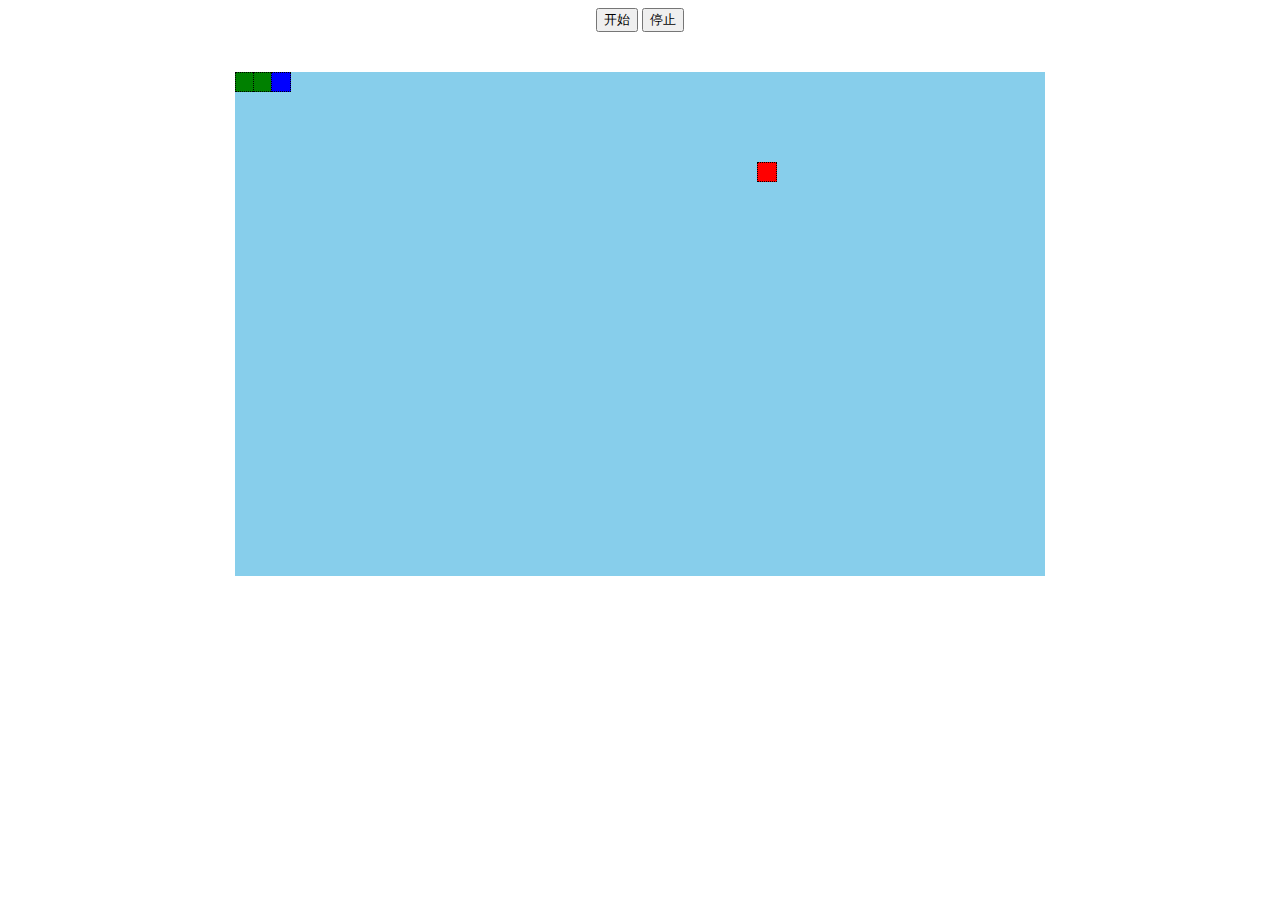
<file: 北京顺义前端黑马年假作业/04_贪吃蛇(面向对象)/index.html>
﻿<!DOCTYPE html>
<html lang="en">

<head>
  <meta charset="UTF-8">
  <meta name="viewport" content="width=device-width, initial-scale=1.0">
  <meta http-equiv="X-UA-Compatible" content="ie=edge">
  <title>贪吃蛇</title>
  <link rel="stylesheet" href="css/index.css">
</head>

<body>
  <button id="btn1">开始</button>
  <button id="btn2">停止</button>

  <!-- 地图 -->
  <div id="map">
    <!-- <div class="food"></div> -->
  </div>
  <!-- 模态框 - 死亡提示 -->
  <div class="dead">
      <h1>蛇死了</h1>
      <span>重新开始</span>
  </div>
  <!-- 测试 -->
  <script src="lib/jquery-1.12.4.js"></script>
  <!-- 食物程序 -->
  <script src="js/food.js"></script>
  <script src="js/snake.js"></script>
  <script src="./js/game.js"></script>
  <script>
    // var food = new Food;
    // food();
    // food.randomLocation();

    // var snake = new Snake();
    // snake.showSnake();
    var game = new Game()
    $('#btn1').click(function () {
      game.start(200)
    })

    $('#btn2').click(function () {
      game.stop()
    })

    $('span').click(function () {
      game.reStart()
    })

  </script>
</body>

</html>
</file>
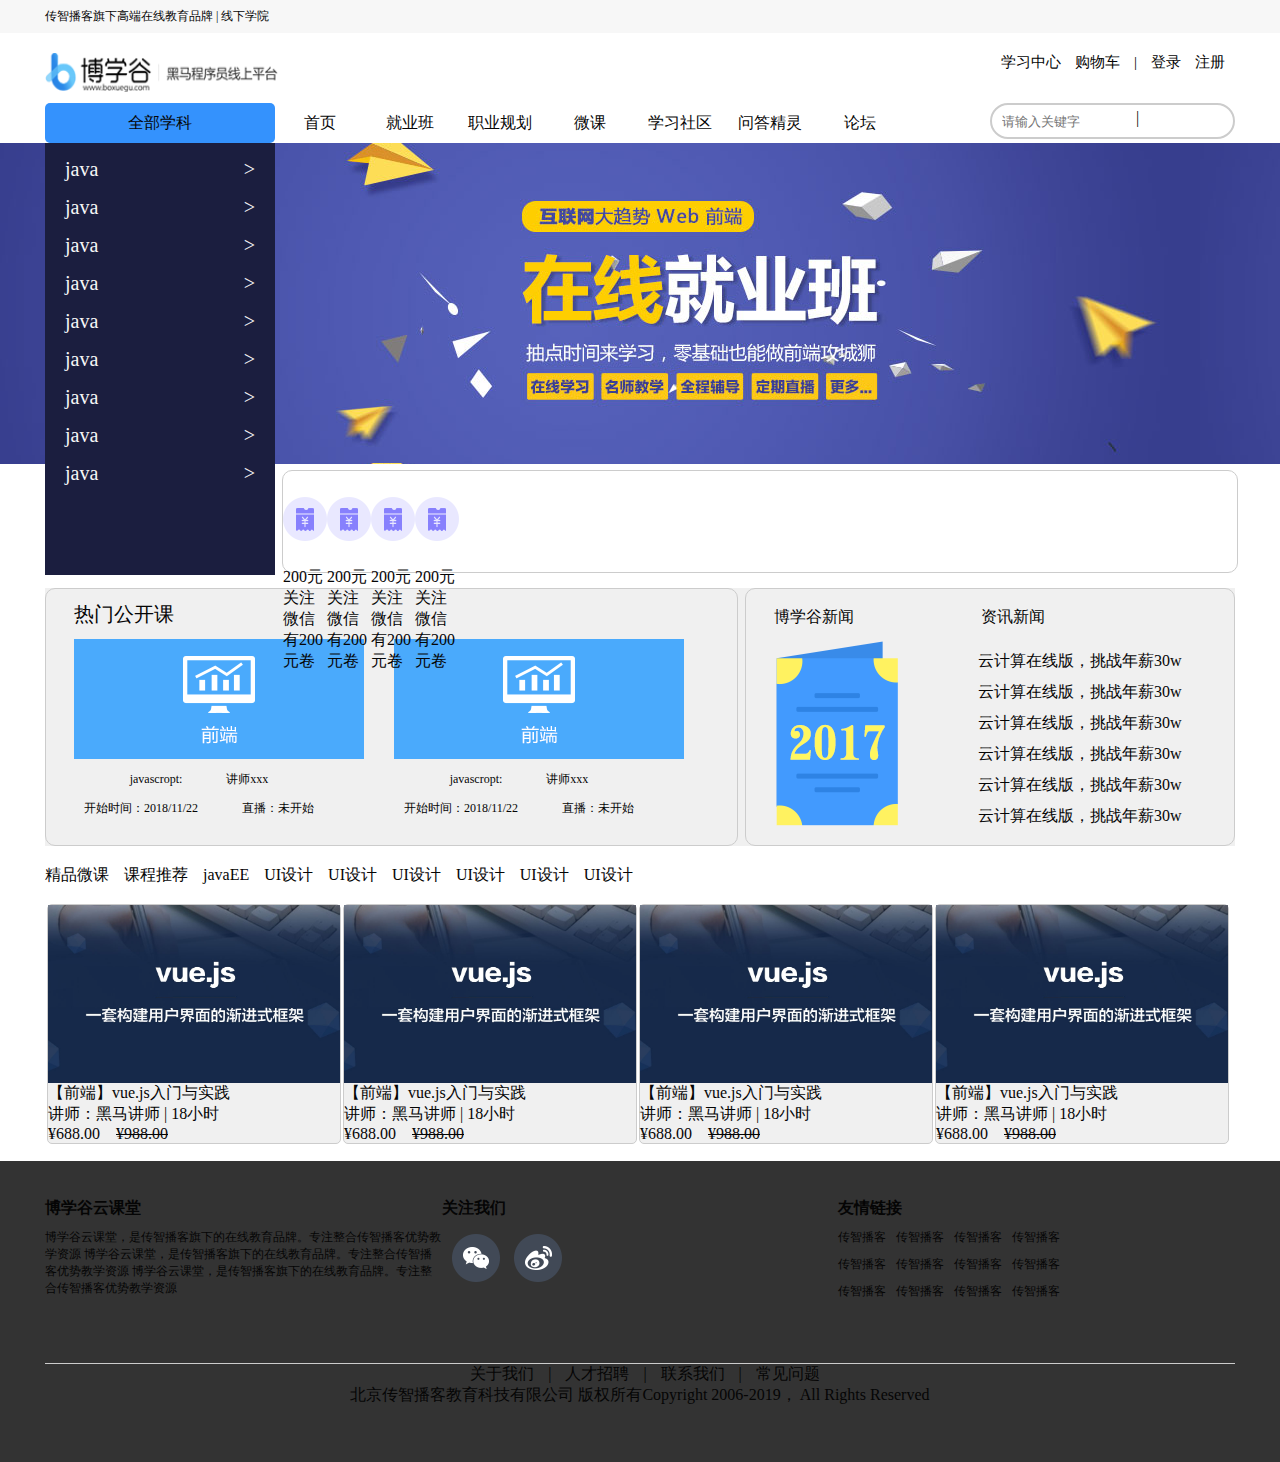
<file: 北京顺义前端黑马年假作业/01_博学谷官网静态页面制作(html+css)/作业/index.html>
<!DOCTYPE html>
<html lang="en">

<head>
    <meta charset="UTF-8">
    <meta name="viewport" content="width=device-width, initial-scale=1.0">
    <meta http-equiv="X-UA-Compatible" content="ie=edge">
    <link rel="stylesheet" href="css/base.css">
    <link rel="stylesheet" href="css/index.css">
    <title>Document</title>
</head>

<body>
    <!-- 最上面的导航标题 -->
    <div class="title">
        <div class="w">
            <span>传智播客旗下高端在线教育品牌</span>
            <span>|</span>
            <span>线下学院</span>
        </div>
    </div>
    <!-- logo部分 -->
    <div class="logo">
        <div class="w">
            <div class="left"><img src="images/logo.png" alt="" width="240px" height="40px"></div>
            <div class="xuanxiang right">
                <span>学习中心</span>
                <span>购物车</span>
                <span>|</span>
                <span>登录</span>
                <span>注册</span>
            </div>
        </div>
    </div>
    <!-- 导航栏部分 -->
    <div class="nav cleafix">
        <div class="w">
            <span class="left">全部学科</span>
            <ul class="left">
                <li class="left">首页</li>
                <li class="left">就业班</li>
                <li class="left">职业规划</li>
                <li class="left">微课</li>
                <li class="left">学习社区</li>
                <li class="left">问答精灵</li>
                <li class="left">论坛</li>
            </ul>
            <div class="right">
                <input type="text" placeholder="请输入关键字">
                <i>|</i>
            </div>
        </div>

    </div>
    <!-- 大图部分 -->
    <div class="bigtu">
        <div class="w">
            <ul>
                <li>java<a>></a></li>
                <li>java<a>></a></li>
                <li>java<a>></a></li>
                <li>java<a>></a></li>
                <li>java<a>></a></li>
                <li>java<a>></a></li>
                <li>java<a>></a></li>
                <li>java<a>></a></li>
                <li>java<a>></a></li>
            </ul>
        </div>
    </div>
    <!-- 下面的优惠券 -->
    <div class="w">
        <div class="quan">
            <ul>
                <li class="left">
                    <span>
                        <img src="images/infos.png" alt="">
                    </span>
                    <span>
                        <p>200元</p>
                        <p>关注微信有200元卷</p>
                    </span>
                </li>
                <li class="left">
                    <span>
                        <img src="images/infos.png" alt="">
                    </span>
                    <span>
                        <p>200元</p>
                        <p>关注微信有200元卷</p>
                    </span>
                </li>
                <li class="left">
                    <span>
                        <img src="images/infos.png" alt="">
                    </span>
                    <span>
                        <p>200元</p>
                        <p>关注微信有200元卷</p>
                    </span>
                </li>
                <li class="left">
                    <span>
                        <img src="images/infos.png" alt="">
                    </span>
                    <span>
                        <p>200元</p>
                        <p>关注微信有200元卷</p>
                    </span>
                </li>
            </ul>
        </div>
    </div>
    <!-- 热门公开课 -->
    <div class="w">
        <div class="ke">
            <div class="ke_left left">
                <p>热门公开课</p>
                <div class="left">
                    <img src="images/pub.png" alt="">
                    <p>
                        <span>javascropt:</span>
                        <span>讲师xxx</span>
                    </p>
                    <p>
                        <span>开始时间：2018/11/22</span>
                        <span>直播：未开始</span>
                    </p>
                </div>
                <div class="left">
                    <img src="images/pub.png" alt="">
                    <p>
                        <span>javascropt:</span>
                        <span>讲师xxx</span>
                    </p>
                    <p>
                        <span>开始时间：2018/11/22</span>
                        <span>直播：未开始</span>
                    </p>
                </div>
            </div>
            <div class="ke_right right">
                <span>博学谷新闻</span>
                <span>资讯新闻</span>
                <div>
                    <img src="images/news.png" alt="" class="left">
                    <ul class="left">
                        <li>云计算在线版，挑战年薪30w</li>
                        <li>云计算在线版，挑战年薪30w</li>
                        <li>云计算在线版，挑战年薪30w</li>
                        <li>云计算在线版，挑战年薪30w</li>
                        <li>云计算在线版，挑战年薪30w</li>
                        <li>云计算在线版，挑战年薪30w</li>
                    </ul>
                </div>
            </div>
        </div>

    </div>
    <!-- 下面的导航栏 -->
    <div class=last_nav>
        <div class="w">
            <ul>
                <li class="left">精品微课</li>
                <li class="left">课程推荐</li>
                <li class="left">javaEE</li>
                <li class="left">UI设计</li>
                <li class="left">UI设计</li>
                <li class="left">UI设计</li>
                <li class="left">UI设计</li>
                <li class="left">UI设计</li>
                <li class="left">UI设计</li>
            </ul>
        </div>
    </div>
    <!-- 课程信息 -->
    <div class="last_news">
        <div class="w">
            <ul>
                <li class="left">
                    <img src="images/wk.jpg" alt="">
                    <p>【前端】vue.js入门与实践</p>
                    <p>讲师：黑马讲师 | 18小时</p>
                    <p><span>¥688.00</span>&emsp;<del>¥988.00</del></p>
                </li>
                <li class="left">
                    <img src="images/wk.jpg" alt="">
                    <p>【前端】vue.js入门与实践</p>
                    <p>讲师：黑马讲师 | 18小时</p>
                    <p><span>¥688.00</span>&emsp;<del>¥988.00</del></p>
                </li>
                <li class="left">
                    <img src="images/wk.jpg" alt="">
                    <p>【前端】vue.js入门与实践</p>
                    <p>讲师：黑马讲师 | 18小时</p>
                    <p><span>¥688.00</span>&emsp;<del>¥988.00</del></p>
                </li>
                <li class="left">
                    <img src="images/wk.jpg" alt="">
                    <p>【前端】vue.js入门与实践</p>
                    <p>讲师：黑马讲师 | 18小时</p>
                    <p><span>¥688.00</span>&emsp;<del>¥988.00</del></p>
                </li>
            </ul>
        </div>
    </div>
    <!-- 底部 -->
    <div class="last">
        <div class="w">
            <div class="top">
                <ul>
                    <li>
                        <h4>博学谷云课堂</h4>
                        <p>博学谷云课堂，是传智播客旗下的在线教育品牌。专注整合传智播客优势教学资源
                            博学谷云课堂，是传智播客旗下的在线教育品牌。专注整合传智播客优势教学资源
                            博学谷云课堂，是传智播客旗下的在线教育品牌。专注整合传智播客优势教学资源
                        </p>
                    </li>
                    <li>
                        <h4>关注我们</h4>
                        <span><img src="images/weixin.png" alt=""></span>
                        <span><img src="images/weibo.png" alt=""></span>
                    </li>
                    <li>
                        <h4>友情链接</h4>
                        <p><span>传智播客</span><span>传智播客</span><span>传智播客</span><span>传智播客</span></p>
                        <p><span>传智播客</span><span>传智播客</span><span>传智播客</span><span>传智播客</span></p>
                        <p><span>传智播客</span><span>传智播客</span><span>传智播客</span><span>传智播客</span></p>
                    </li>
                </ul>
            </div>
            <div class="bottom">
                <span>关于我们</span>
                <span>|</span>
                <span>人才招聘</span>
                <span>|</span>
                <span>联系我们</span>
                <span>|</span>
                <span>常见问题</span>
                <p>
                        北京传智播客教育科技有限公司 版权所有Copyright 2006-2019，  All Rights Reserved 
                </p>
            </div>
        </div>
    </div>
</body>

</html>
</file>
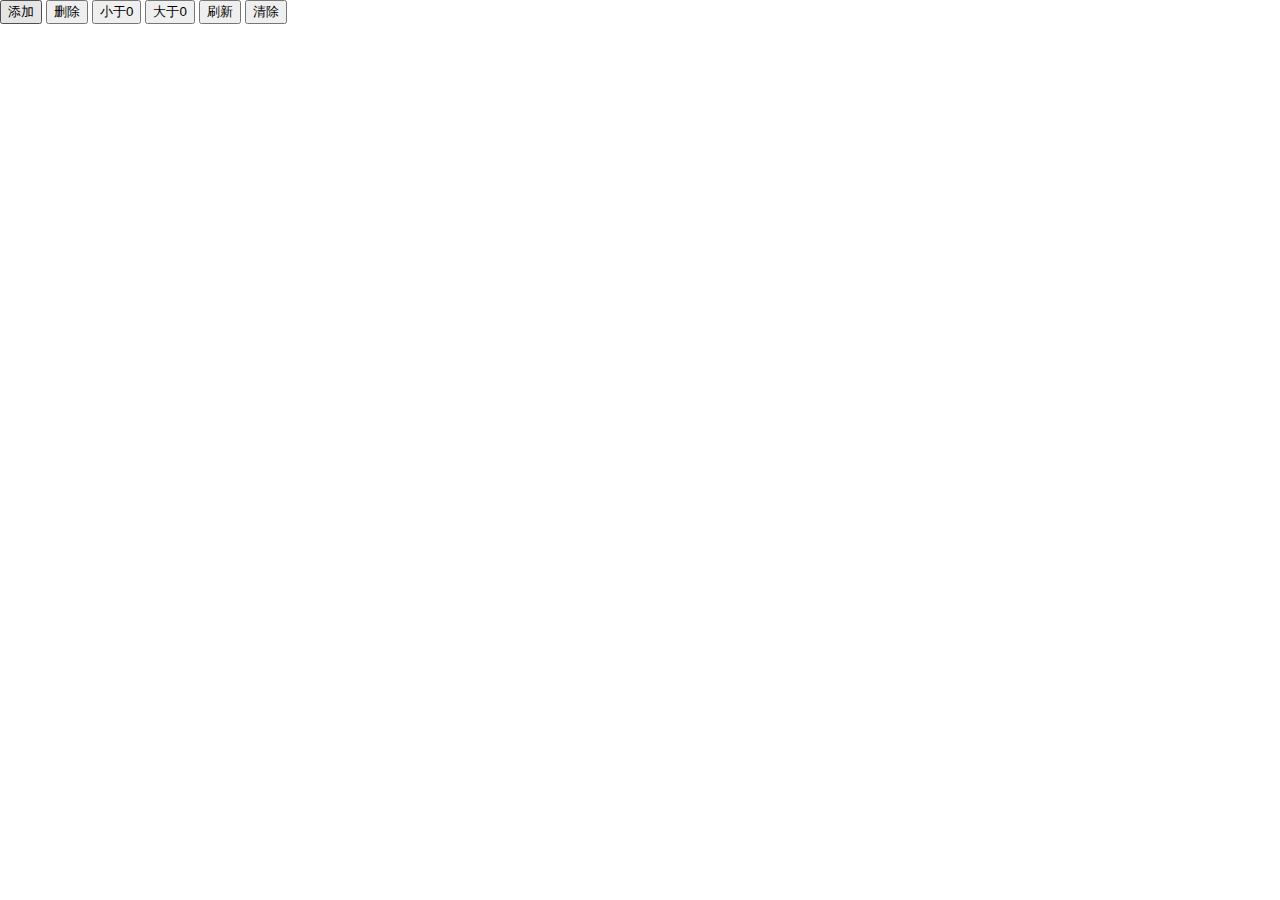
<file: 北京顺义前端黑马年假作业/02_tableView案例（原生js）/tableView案例（原生js）.html>
<!DOCTYPE html>
<html>

<head>
    <meta charset="UTF-8">
    <title>阶段2作业1</title>
    <style type="text/css">
        /* 样式层 */
        body {
            margin: 0;
            padding: 0;

        }

        .wrap {
            margin: 0 auto;
        }

        p {
            width: 270px;
            height: 80px;
            background-color: green;
            text-align: center;
            line-height: 80px;
            font-size: 20px;

        }

        .yc {
            display: none;
        }
    </style>
</head>

<body>
    <!-- 结构层 -->
    <div class="wrap">
        <div class="wrap-head">
            <input type="button" id="add" value="添加" />
            <input type="button" id="delete" value="删除" />
            <input type="button" id="less" value="小于0" />
            <input type="button" id="bigger" value="大于0" />
            <input type="button" id="ref" value="刷新" />
            <input type="button" id="clear" value="清除" />
        </div>
        <div class="wrap-main"></div>
    </div>
    <!-- 交互层 -->
    <script>
        // 获取按钮
        var add = document.getElementById('add');
        var del = document.getElementById('delete');
        var less = document.getElementById('less');
        var bigger = document.getElementById('bigger');
        var ref = document.getElementById('ref');
        var clear = document.getElementById('clear');
        var div = document.querySelector('.wrap-main');
        // 给按钮添加事件
        add.onclick = function () {
            // console.log(111)
            // 创建p 添加到div里
            var p = document.createElement('p');
            div.appendChild(p);
            // 随机数
            var shu = parseInt(Math.random() * (100 - 0 + 1) - 50);
            // var shu = parseInt(Math.random()*((0-50)+1));

            // 随机数 追加到p
            p.innerText = shu;

            // 
            del.disabled = false;
            less.disabled = false;
            bigger.disabled = false;
            ref.disabled = false;
        }
        // 给删除按钮注册删除事件
        del.onclick = function () {
            // 获取div中的最后一个元素
            var ent = div.lastElementChild;
            // 删除最后一个元素
            div.removeChild(ent);
        }
        //给小于按钮注册事件
        less.onclick = function () {
            // 获取p标签
            var ps = document.querySelectorAll('p');
            // console.log(ps);
            // 遍历p给比较p里的内容大小
            for (var i = 0, len = ps.length; i < len; i++) {
                // var text = ps[i].innerText;
                // ps.index = i;
                // 比较大小
                if (ps[i].innerText > 0) {
                    // console.log(ps[i])
                    ps[i].className = 'yc';
                } else {
                    ps[i].className = '';
                }
            }
        }

        //给大于按钮注册事件
        bigger.onclick = function () {
            // 获取p标签
            var ps = document.querySelectorAll('p');
            // console.log(ps);
            // 遍历p给比较p里的内容大小
            for (var i = 0, len = ps.length; i < len; i++) {
                // var text = ps[i].innerText;
                // ps.index = i;
                // 比较大小
                if (ps[i].innerText < 0) {
                    // console.log(ps[i])
                    ps[i].className = 'yc';
                } else {
                    ps[i].className = '';
                }
            }
        }

        // 给刷新按钮注册事件
        ref.onclick = function () {
            // 获取所有p标签
            var ps = document.querySelectorAll('p');
            // 遍历ps给里面的内容重新赋值
            for (var i = 0, len = ps.length; i < len; i++) {
                ps[i].className = '';
                ps[i].innerText = parseInt(Math.random() * (100 - 0 + 1) - 50);
            }
        }

        // 给清除按钮注册事件
        clear.onclick = function () {
            div.innerHTML = '';
            // 删除/小于0/大于0/刷新的按钮操作没有反应
            del.disabled = true;
            less.disabled = true;
            bigger.disabled = true;
            ref.disabled = true;

        }


    </script>
</body>

</html>

<!-- 
    要求:运用阶段二所学的js知识实现如动态图所示效果
    功能描述:
        1 页面布局:整体居中,有6个按钮和1个用于展示新添加元素的容器
        2 添加按钮:每点击一次,就会新增加一个元素,并且元素的内容是[-50,50]之间的随机数
        3 删除按钮:每点击一次,就会删除最后添加的一个元素
        4 小于0按钮:点击后,会将绿色区域中内容<0的元素筛选出来 并且展示
        5 大于0按钮:点击后,会将绿色区域中内容>0的元素筛选出来 并且展示
        6 刷新按钮:每点击一次,会将添加删除操作后的绿色区域所剩的元素内容重新随机赋值,赋值范围是[-50,50]
        7 清除按钮:点击后,会将所有元素从绿色区域移除.并且在点击清除后,删除/小于0/大于0/刷新的按钮操作没有反应
    注意:按钮尺寸和字体字号不要求精细 重点是按钮功能的实现
        使用的技术:js常用的操作DOM的方法 随机数函数
 -->
</file>
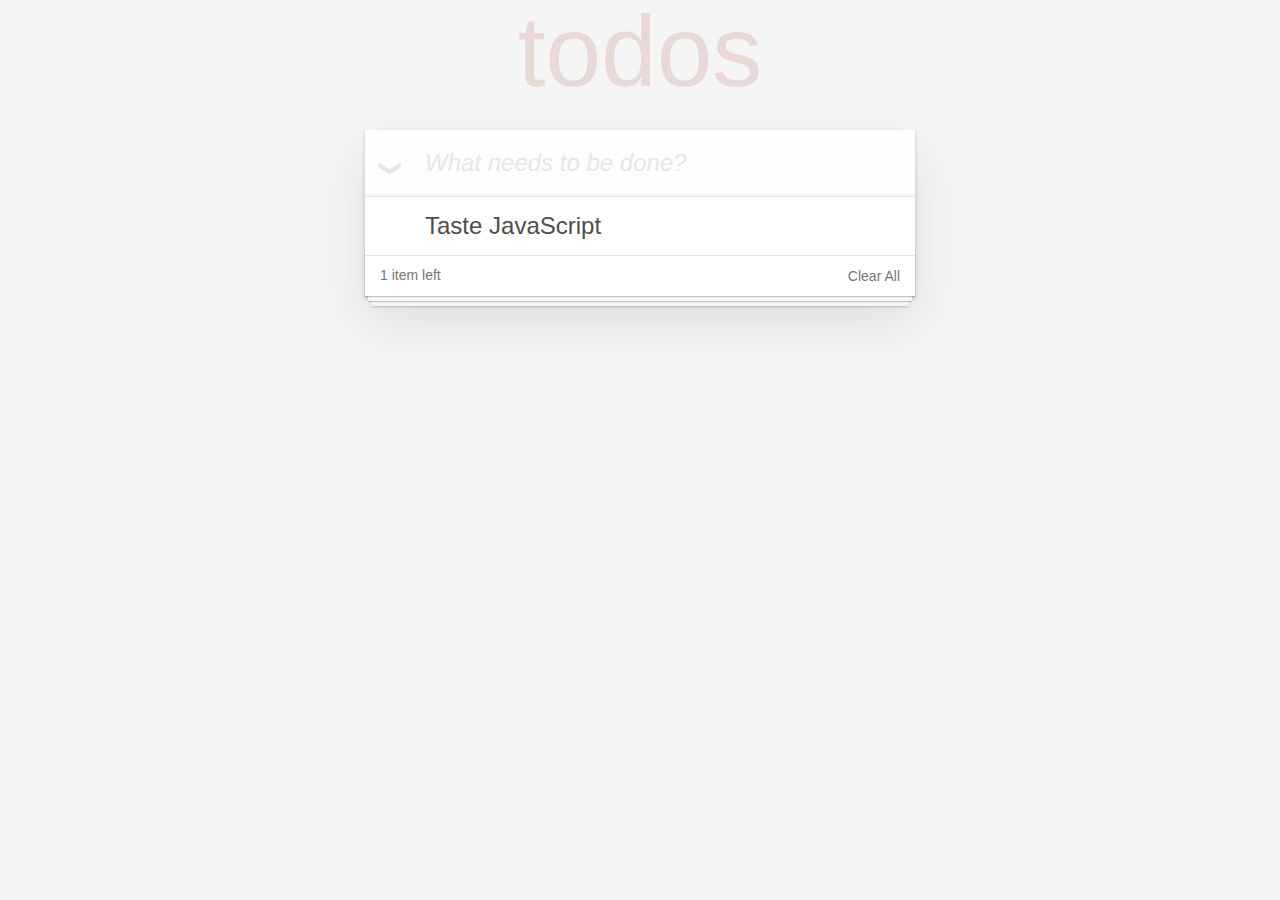
<file: 北京顺义前端黑马年假作业/03_todos案例（jQuery）/todos案例(jQuery).html>
<!doctype html>
<html>

<head>
  <meta charset="utf-8">
  <meta name="viewport" content="width=device-width, initial-scale=1">
  <title>todos案例(jQuery)</title>
  <link rel="stylesheet" href="css/app.css">
  <script src='./js/lib/jquery-1.12.4.js'></script>
  <!-- <script src="./js/jquery-3.2.1.min.js"></script> -->

</head>

<body>
  <section class="todoapp">
    <header class="header">
      <h1>todos</h1>
      <input class="new-todo" name="new-todo" placeholder="What needs to be done?" autofocus>
    </header>
    <section class="main">
      <input class="toggle-all" type="checkbox">
      <label for="toggle-all">Mark all as complete</label>
      <ul class="todo-list">
        <!--
                每一个 todo
                当 li 的类名是 conpleted 的时候，是完成状态
                当 li 没有类名的时候是未完成状态（刚刚添加进去的状态）
                -->
        <li>
          <div class="view">
            <!-- 每一个 todo 的单选框 -->
            <input class="toggle" type="checkbox">
            <!-- 每一个 todo 的内容显示 -->
            <label>Taste JavaScript</label>
            <!-- 每一个 todo 的删除按钮 -->
            <button class="destroy"></button>
          </div>
          <input class='edit' value='Taste JavaScript'>
        </li>
      </ul>
    </section>
    <footer class="footer">
      <span class="todo-count"><strong>0</strong> item left</span>
      <button class="clear-All">Clear All</button>
    </footer>
  </section>
  <script src="./js/todo.js"></script>
  <script>

  </script>

</body>

</html>

<!--
     要求:运用阶段二所学的jquery的知识实现如动态图所示效果
          经典案例todos 参考http://todomvc.com/examples/jquery/#/all
          页面已给出（todos案例(jQuery).html）,直接写jquery部分，请把jQuery代码写到js目录中的todo.js文件
    功能描述:
        1 在类名为.new-todo的input输入内容后,按回车键会将内容添加到下方的.todo-list的ul列表中,形成一条任务
        2 当类名为.new-todo的input中无内容时,按回车键会弹出提示框,用于提醒用户输入内容
        3 类名为.todo-list的ul列表中可以有重复内容,但不能添加空内容
        4 每条任务前方默认有空心圈,点击时,可以在打钩样式和空心样式反复切换
        5 当鼠标滑过任务时,任务右侧的'删除'按钮显示出来
        6 当点击删除按钮时,当前任务从列表中删除
        7 当添加任务/删除任务/勾选任务前面的空心圆/点击类名为toggle-all的input时,左下角类名为.todo-count的span中的数字会相应发生变化
        8 双击类名为.todo-list的ul中的每条任务,会切换为编辑状态,可以直接修改内容.按回车键确认修改或者点击其他位置确认修改
        9 右下角ClearAll按钮 清空ul列表中的所有任务
        10 当鼠标位于clearAll按钮时,按钮样式和鼠标手势会发生变化
        11 类名为toggle-all的input的作用是,当点击后 任务列表中的所有任务都处于已完成的状态(打钩),并且可以来回切换
        12 当任务处于已完成状态时,任务内容有样式变化(如横线)

    注意:左下角的类名为.todo-count的span中的数字表示未完成的任务数量
        当任务左侧的空心圆为打钩状态时,表示当前任务已经完成
        所有的jquery代码写在todo.js中

        使用的技术:jquery操作DOM的方法 全选和反选
                keydown click dblclick事件
                动态创建元素 切换类名
 -->
</file>
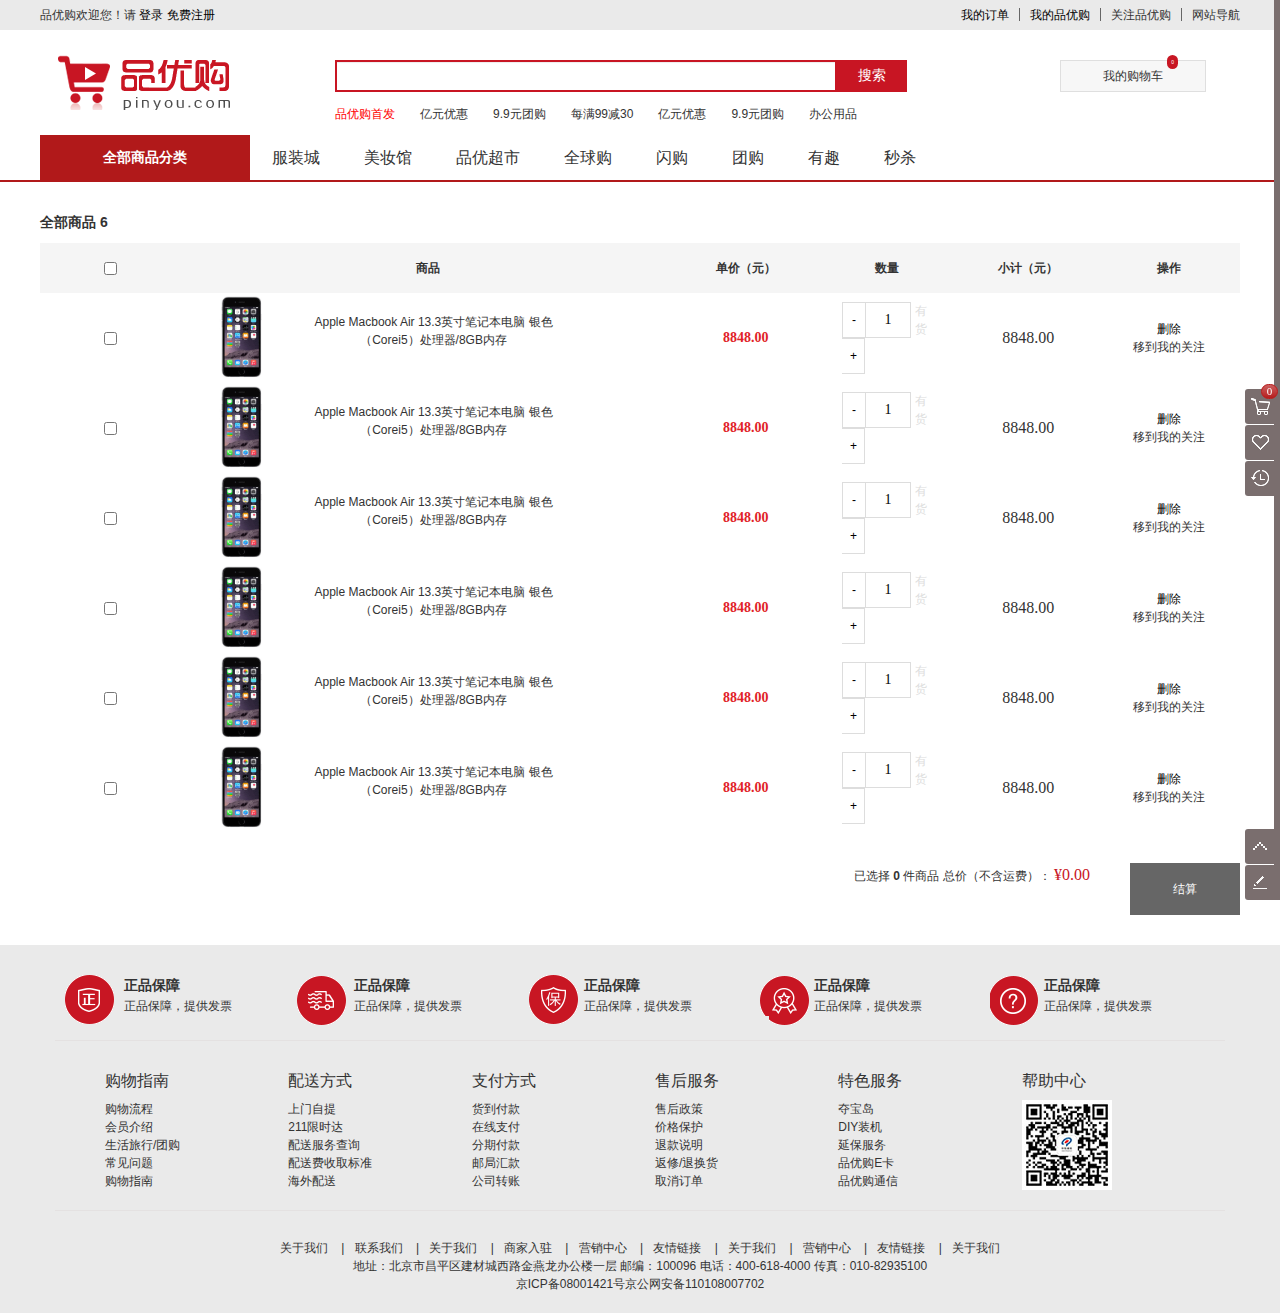
<file: 北京顺义前端黑马年假作业/05_品优购/cart.html>
<!DOCTYPE html>
<html>

<head>
    <meta charset="utf-8">
    <title>品优购 - 优质！优质！</title>
    <link rel="stylesheet" href="styles/common.css">
    <link rel="stylesheet" href="styles/page-cart.css">
    <link rel="shortcut icon" href="./favicon.ico" type="image/x-icon">
    <style>
        .kong {
            background: #666;
            cursor:not-allowed;
        }
    </style>
</head>

<body>
    <!--页面顶部-->
    <div id="nav-bottom">
        <!--顶部-->
        <div class="nav-top">
            <div class="top">
                <div class="py-container">
                    <div class="shortcut">
                        <ul class="fl">
                            <li class="f-item">品优购欢迎您！</li>
                            <li class="f-item">请
                                <a href="login.html">登录</a>
                                <span>
                  <a href="register.html">免费注册</a>
                </span>
                            </li>
                        </ul>
                        <ul class="fr">
                            <li class="f-item">
                                <a href="member-order.html">我的订单</a>
                            </li>
                            <li class="f-item space"></li>
                            <li class="f-item">
                                <a href="member.html">我的品优购</a>
                            </li>
                            <li class="f-item space"></li>
                            <li class="f-item">关注品优购</li>
                            <li class="f-item space"></li>
                            <li class="f-item">网站导航</li>
                        </ul>
                    </div>
                </div>
            </div>

            <!--头部-->
            <div class="header">
                <div class="py-container">
                    <div class="yui3-g Logo">
                        <div class="yui3-u Left logoArea">
                            <a class="logo-bd" title="品优购" href="home.html"></a>
                        </div>
                        <div class="yui3-u Center searchArea">
                            <div class="search">
                                <form action="" class="sui-form form-inline">
                                    <div class="input-append">
                                        <input type="text" id="autocomplete" type="text" class="input-error input-xxlarge">
                                        <button class="sui-btn btn-xlarge btn-danger" type="button">搜索</button>
                                    </div>
                                </form>
                            </div>
                            <div class="hotwords">
                                <ul>
                                    <li class="f-item">品优购首发</li>
                                    <li class="f-item">亿元优惠</li>
                                    <li class="f-item">9.9元团购</li>
                                    <li class="f-item">每满99减30</li>
                                    <li class="f-item">亿元优惠</li>
                                    <li class="f-item">9.9元团购</li>
                                    <li class="f-item">办公用品</li>
                                </ul>
                            </div>
                        </div>
                        <div class="yui3-u Right shopArea">
                            <div class="fr shopcar">
                                <div class="show-shopcar">
                                    <span class="car"></span>
                                    <a class="sui-btn btn-default btn-xlarge" href="cart.html">
                                        <span>我的购物车</span>
                                        <i class="shopnum">0</i>
                                    </a>
                                    <div class="clearfix shopcarlist"></div>
                                </div>
                            </div>
                        </div>
                    </div>
                    <div class="yui3-g NavList">
                        <div class="all-sorts-list">
                            <div class="yui3-u Left all-sort">
                                <h4>全部商品分类</h4>
                            </div>
                            <div class="sort">
                                <div class="all-sort-list2">
                                    <div class="item">
                                        <h3>
                                            <a href="list.html">图书、音像、数字商品</a>
                                        </h3>
                                        <div class="item-list clearfix">
                                            <div class="subitem">
                                                <dl>
                                                    <dt>
                            <a href="list.html">电子书</a>
                          </dt>
                                                    <dd>
                                                        <em>
                              <a href="list.html">免费</a>
                            </em>
                                                        <em>
                              <a href="list.html">小说</a>
                            </em>
                                                        <em>
                              <a href="list.html">励志与成功</a>
                            </em>
                                                        <em>
                              <a href="list.html">婚恋/两性</a>
                            </em>
                                                        <em>
                              <a href="list.html">文学</a>
                            </em>
                                                        <em>
                              <a href="list.html">经管</a>
                            </em>
                                                        <em>
                              <a href="list.html">畅读VIP</a>
                            </em>
                                                    </dd>
                                                </dl>
                                                <dl>
                                                    <dt>
                            <a href="list.html">电子书</a>
                          </dt>
                                                    <dd>
                                                        <em>
                              <a href="list.html">免费</a>
                            </em>
                                                        <em>
                              <a href="list.html">小说</a>
                            </em>
                                                        <em>
                              <a href="list.html">励志与成功</a>
                            </em>
                                                        <em>
                              <a href="list.html">婚恋/两性</a>
                            </em>
                                                        <em>
                              <a href="list.html">文学</a>
                            </em>
                                                        <em>
                              <a href="list.html">经管</a>
                            </em>
                                                        <em>
                              <a href="list.html">畅读VIP</a>
                            </em>
                                                    </dd>
                                                </dl>
                                            </div>
                                        </div>
                                    </div>
                                    <div class="item">
                                        <h3>
                                            <a href="list.html">家用电器</a>
                                        </h3>
                                        <div class="item-list clearfix"></div>
                                    </div>
                                    <div class="item">
                                        <h3>
                                            <a href="list.html">手机、数码</a>
                                        </h3>
                                        <div class="item-list clearfix"></div>
                                    </div>
                                    <div class="item">
                                        <h3>
                                            <a href="list.html">电脑、办公</a>
                                        </h3>
                                        <div class="item-list clearfix"></div>
                                    </div>
                                    <div class="item">
                                        <h3>
                                            <a href="list.html">家居、家具、家装、厨具</a>
                                        </h3>
                                        <div class="item-list clearfix"></div>
                                    </div>
                                    <div class="item">
                                        <h3>
                                            <a href="list.html">服饰内衣</a>
                                        </h3>
                                        <div class="item-list clearfix"></div>
                                    </div>
                                    <div class="item">
                                        <h3>
                                            <a href="list.html">个护化妆</a>
                                        </h3>
                                        <div class="item-list clearfix"></div>
                                    </div>
                                    <div class="item">
                                        <h3>
                                            <a href="list.html">运动健康</a>
                                        </h3>
                                        <div class="item-list clearfix"></div>
                                    </div>
                                    <div class="item">
                                        <h3>
                                            <a href="list.html">汽车用品</a>
                                        </h3>
                                        <div class="item-list clearfix"></div>
                                    </div>
                                    <div class="item">
                                        <h3>
                                            <a href="list.html">彩票、旅行</a>
                                        </h3>
                                        <div class="item-list clearfix"></div>
                                    </div>
                                    <div class="item">
                                        <h3>
                                            <a href="list.html">理财、众筹</a>
                                        </h3>
                                        <div class="item-list clearfix"></div>
                                    </div>
                                    <div class="item">
                                        <h3>
                                            <a href="list.html">母婴、玩具</a>
                                        </h3>
                                        <div class="item-list clearfix"></div>
                                    </div>
                                    <div class="item">
                                        <h3>
                                            <a href="list.html">箱包</a>
                                        </h3>
                                        <div class="item-list clearfix"></div>
                                    </div>
                                    <div class="item">
                                        <h3>
                                            <a href="list.html">运动户外</a>
                                        </h3>
                                        <div class="item-list clearfix"></div>
                                    </div>
                                    <div class="item">
                                        <h3>
                                            <a href="list.html">箱包</a>
                                        </h3>
                                        <div class="item-list clearfix"></div>
                                    </div>
                                </div>
                            </div>
                        </div>
                        <div class="yui3-u Center navArea">
                            <ul class="nav">
                                <li class="f-item">服装城</li>
                                <li class="f-item">美妆馆</li>
                                <li class="f-item">品优超市</li>
                                <li class="f-item">全球购</li>
                                <li class="f-item">闪购</li>
                                <li class="f-item">团购</li>
                                <li class="f-item">有趣</li>
                                <li class="f-item">秒杀</li>
                            </ul>
                        </div>
                        <div class="yui3-u Right"></div>
                    </div>
                </div>
            </div>
        </div>
    </div>

    <div class="py-container goods-all">
        <h4 class="all">
            全部商品
            <span id="category_num">11</span>
        </h4>
        <table cellspacing="0" cellpadding="0" border="0" width="100%">
            <thead>
                <tr>
                    <th width="10%"><input id="toggle-all" type="checkbox"></th>
                    <th width="35%">商品</th>
                    <th width="10%">单价（元）</th>
                    <th width="10%">数量</th>
                    <th width="10%">小计（元）</th>
                    <th width="10%">操作</th>
                </tr>
            </thead>
            <tbody>
                <tr>
                    <td><input class="choice" type="checkbox"></td>
                    <td>
                        <div class="good-item fl">
                            <div class="item-img">
                                <img src="uploads/mobile.png">
                            </div>
                            <div class="item-msg">Apple Macbook Air 13.3英寸笔记本电脑 银色（Corei5）处理器/8GB内存</div>
                        </div>
                    </td>
                    <td>
                        <span class="price">8848.00</span>
                    </td>
                    <td>
                        <div class="clearfix have">
                            <div>
                                <a href="#" class="increment mins" type="mins">-</a>
                                <input autocomplete="off" type="text" value="1" minnum="1" class="itxt">
                                <a href="#" class="increment plus" type="plus">+</a>
                            </div>
                            <div class="youhuo">有货</div>
                        </div>
                    </td>
                    <td><span class="sum">8848.00</span></td>
                    <td>
                        <div>
                            <a type="delBtn" href="#none">删除</a>
                        </div>
                        <div>移到我的关注</div>
                    </td>
                </tr>
                <tr>
                    <td><input class="choice" type="checkbox"></td>
                    <td>
                        <div class="good-item fl">
                            <div class="item-img">
                                <img src="uploads/mobile.png">
                            </div>
                            <div class="item-msg">Apple Macbook Air 13.3英寸笔记本电脑 银色（Corei5）处理器/8GB内存</div>
                        </div>
                    </td>
                    <td>
                        <span class="price">8848.00</span>
                    </td>
                    <td>
                        <div class="clearfix have">
                            <div>
                                <a href="#" class="increment mins" type="mins">-</a>
                                <input autocomplete="off" type="text" value="1" minnum="1" class="itxt">
                                <a href="#" class="increment plus" type="plus">+</a>
                            </div>
                            <div class="youhuo">有货</div>
                        </div>

                    </td>
                    <td><span class="sum">8848.00</span></td>
                    <td>
                         <div>
                            <a type="delBtn" href="#none">删除</a>
                        </div>
                        <div>移到我的关注</div>
                    </td>
                </tr>
                 <tr>
                    <td><input class="choice" type="checkbox"></td>
                    <td>
                        <div class="good-item fl">
                            <div class="item-img">
                                <img src="uploads/mobile.png">
                            </div>
                            <div class="item-msg">Apple Macbook Air 13.3英寸笔记本电脑 银色（Corei5）处理器/8GB内存</div>
                        </div>
                    </td>
                    <td>
                        <span class="price">8848.00</span>
                    </td>
                    <td>
                        <div class="clearfix have">
                            <div>
                                <a href="#" class="increment mins" type="mins">-</a>
                                <input autocomplete="off" type="text" value="1" minnum="1" class="itxt">
                                <a href="#" class="increment plus" type="plus">+</a>
                            </div>
                            <div class="youhuo">有货</div>
                        </div>

                    </td>
                    <td><span class="sum">8848.00</span></td>
                    <td>
                         <div>
                            <a type="delBtn" href="#none">删除</a>
                        </div>
                        <div>移到我的关注</div>
                    </td>
                </tr>
                 <tr>
                    <td><input class="choice" type="checkbox"></td>
                    <td>
                        <div class="good-item fl">
                            <div class="item-img">
                                <img src="uploads/mobile.png">
                            </div>
                            <div class="item-msg">Apple Macbook Air 13.3英寸笔记本电脑 银色（Corei5）处理器/8GB内存</div>
                        </div>
                    </td>
                    <td>
                        <span class="price">8848.00</span>
                    </td>
                    <td>
                        <div class="clearfix have">
                            <div>
                                <a href="#" class="increment mins" type="mins">-</a>
                                <input autocomplete="off" type="text" value="1" minnum="1" class="itxt">
                                <a href="#" class="increment plus" type="plus">+</a>
                            </div>
                            <div class="youhuo">有货</div>
                        </div>

                    </td>
                    <td><span class="sum">8848.00</span></td>
                    <td>
                         <div>
                            <a type="delBtn" href="#none">删除</a>
                        </div>
                        <div>移到我的关注</div>
                    </td>
                </tr>
                 <tr>
                    <td><input class="choice" type="checkbox"></td>
                    <td>
                        <div class="good-item fl">
                            <div class="item-img">
                                <img src="uploads/mobile.png">
                            </div>
                            <div class="item-msg">Apple Macbook Air 13.3英寸笔记本电脑 银色（Corei5）处理器/8GB内存</div>
                        </div>
                    </td>
                    <td>
                        <span class="price">8848.00</span>
                    </td>
                    <td>
                        <div class="clearfix have">
                            <div>
                                <a href="#" class="increment mins" type="mins">-</a>
                                <input autocomplete="off" type="text" value="1" minnum="1" class="itxt">
                                <a href="#" class="increment plus" type="plus">+</a>
                            </div>
                            <div class="youhuo">有货</div>
                        </div>

                    </td>
                    <td><span class="sum">8848.00</span></td>
                    <td>
                         <div>
                            <a type="delBtn" href="#none">删除</a>
                        </div>
                        <div>移到我的关注</div>
                    </td>
                </tr>
                 <tr>
                    <td><input class="choice" type="checkbox"></td>
                    <td>
                        <div class="good-item fl">
                            <div class="item-img">
                                <img src="uploads/mobile.png">
                            </div>
                            <div class="item-msg">Apple Macbook Air 13.3英寸笔记本电脑 银色（Corei5）处理器/8GB内存</div>
                        </div>
                    </td>
                    <td>
                        <span class="price">8848.00</span>
                    </td>
                    <td>
                        <div class="clearfix have">
                            <div>
                                <a href="#" class="increment mins" type="mins">-</a>
                                <input autocomplete="off" type="text" value="1" minnum="1" class="itxt">
                                <a href="#" class="increment plus" type="plus">+</a>
                            </div>
                            <div class="youhuo">有货</div>
                        </div>

                    </td>
                    <td><span class="sum">8848.00</span></td>
                    <td>
                         <div>
                            <a type="delBtn" href="#none">删除</a>
                        </div>
                        <div>移到我的关注</div>
                    </td>
                </tr>
            </tbody>
        </table>
        <div class="cart-tool clearfix">
                <div class="cart-tool-left clearfix fl">
                    <a id="delAllBtn" href="javascript:;">删除选中的商品</a>
                </div>
                <div class="money-box">
                    <div class="sumprice">
                        <div class="sumprice-top">
                            <span>
                已选择
                <strong id="totalNum">0</strong> 件商品</span>
                            <span>
                <em>总价（不含运费）：</em>
                <i id="totalPrice" class="summoney">¥16283.00</i>
              </span>
                        </div>
                    </div>
                    <div class="sumbtn">
                        <a class="sum-btn" href="checkout.html">结算</a>
                    </div>
                </div>
            </div>
    </div>

    <!--页面底部-->
    <div class="clearfix footer">
        <div class="py-container">
            <div class="footlink">
                <div class="Mod-service">
                    <ul class="Mod-Service-list">
                        <li class="grid-service-item intro  intro1">
                            <i class="serivce-item fl"></i>
                            <div class="service-text">
                                <h4>正品保障</h4>
                                <p>正品保障，提供发票</p>
                            </div>
                        </li>
                        <li class="grid-service-item  intro intro2">
                            <i class="serivce-item fl"></i>
                            <div class="service-text">
                                <h4>正品保障</h4>
                                <p>正品保障，提供发票</p>
                            </div>
                        </li>
                        <li class="grid-service-item intro  intro3">
                            <i class="serivce-item fl"></i>
                            <div class="service-text">
                                <h4>正品保障</h4>
                                <p>正品保障，提供发票</p>
                            </div>
                        </li>
                        <li class="grid-service-item  intro intro4">
                            <i class="serivce-item fl"></i>
                            <div class="service-text">
                                <h4>正品保障</h4>
                                <p>正品保障，提供发票</p>
                            </div>
                        </li>
                        <li class="grid-service-item intro intro5">
                            <i class="serivce-item fl"></i>
                            <div class="service-text">
                                <h4>正品保障</h4>
                                <p>正品保障，提供发票</p>
                            </div>
                        </li>
                    </ul>
                </div>
                <div class="clearfix Mod-list">
                    <div class="yui3-g">
                        <div class="yui3-u-1-6">
                            <h4>购物指南</h4>
                            <ul class="unstyled">
                                <li>购物流程</li>
                                <li>会员介绍</li>
                                <li>生活旅行/团购</li>
                                <li>常见问题</li>
                                <li>购物指南</li>
                            </ul>
                        </div>
                        <div class="yui3-u-1-6">
                            <h4>配送方式</h4>
                            <ul class="unstyled">
                                <li>上门自提</li>
                                <li>211限时达</li>
                                <li>配送服务查询</li>
                                <li>配送费收取标准</li>
                                <li>海外配送</li>
                            </ul>
                        </div>
                        <div class="yui3-u-1-6">
                            <h4>支付方式</h4>
                            <ul class="unstyled">
                                <li>货到付款</li>
                                <li>在线支付</li>
                                <li>分期付款</li>
                                <li>邮局汇款</li>
                                <li>公司转账</li>
                            </ul>
                        </div>
                        <div class="yui3-u-1-6">
                            <h4>售后服务</h4>
                            <ul class="unstyled">
                                <li>售后政策</li>
                                <li>价格保护</li>
                                <li>退款说明</li>
                                <li>返修/退换货</li>
                                <li>取消订单</li>
                            </ul>
                        </div>
                        <div class="yui3-u-1-6">
                            <h4>特色服务</h4>
                            <ul class="unstyled">
                                <li>夺宝岛</li>
                                <li>DIY装机</li>
                                <li>延保服务</li>
                                <li>品优购E卡</li>
                                <li>品优购通信</li>
                            </ul>
                        </div>
                        <div class="yui3-u-1-6">
                            <h4>帮助中心</h4>
                            <img src="images/wx_cz.jpg">
                        </div>
                    </div>
                </div>
                <div class="Mod-copyright">
                    <ul class="helpLink">
                        <li>关于我们

                        </li>
                        <li class="space">|</li>
                        <li>联系我们

                        </li>
                        <li class="space">|</li>
                        <li>关于我们

                        </li>
                        <li class="space">|</li>
                        <li>商家入驻

                        </li>
                        <li class="space">|</li>
                        <li>营销中心

                        </li>
                        <li class="space">|</li>
                        <li>友情链接

                        </li>
                        <li class="space">|</li>
                        <li>关于我们

                        </li>
                        <li class="space">|</li>
                        <li>营销中心

                        </li>
                        <li class="space">|</li>
                        <li>友情链接
                        </li>
                        <li class="space">|</li>
                        <li>关于我们</li>
                    </ul>
                    <p>地址：北京市昌平区建材城西路金燕龙办公楼一层 邮编：100096 电话：400-618-4000 传真：010-82935100</p>
                    <p>京ICP备08001421号京公网安备110108007702</p>
                </div>
            </div>
        </div>
    </div>
    <!--页面底部END-->

    <!--侧栏面板开始-->
    <div class="J-global-toolbar">
        <div class="toolbar-wrap">
            <div class="toolbar">
                <div class="toolbar-panels">
                    <!-- 购物车 -->
                    <div class="toolbar-panel tbar-panel-cart" style="visibility: hidden;">
                        <h3 class="tbar-panel-header">
                            <a class="title" href="cart.html">
                                <i></i>
                                <em class="title">购物车</em>
                            </a>
                            <span class="close-panel"></span>
                        </h3>
                        <div class="tbar-panel-main">
                            <div class="tbar-panel-content">
                                <div class="tbar-tipbox hide">
                                    <div class="tip-inner">
                                        <span class="tip-text">还没有登录，登录后商品将被保存</span>
                                        <a href="login.html" class="tip-btn">登录</a>
                                    </div>
                                </div>
                                <!-- 列表 -->
                                <div class="tbar-cart-list"></div>
                            </div>
                        </div>
                        <!-- 小计 -->
                        <div class="tbar-panel-footer">
                            <div class="tbar-checkout">
                                <div class="jtc-number">
                                    <strong>0</strong>件商品</div>
                                <div class="jtc-sum"> 共计：
                                    <strong>¥0</strong>
                                </div>
                                <a class="jtc-btn" href="cart.html">去购物车结算</a>
                            </div>
                        </div>
                    </div>
                    <!-- 我的关注 -->
                    <div class="toolbar-panel tbar-panel-follow" style="visibility: hidden;">
                        <h3 class="tbar-panel-header">
                            <a class="title" href="#">
                                <i></i>
                                <em class="title">我的关注</em>
                            </a>
                            <span class="close-panel"></span>
                        </h3>
                        <div class="tbar-panel-main">
                            <div class="tbar-panel-content"></div>
                        </div>
                    </div>
                    <!-- 我的足迹 -->
                    <div class="toolbar-panel tbar-panel-history" style="visibility: hidden;">
                        <h3 class="tbar-panel-header">
                            <a class="title" href="#">
                                <i></i>
                                <em class="title">我的足迹</em>
                            </a>
                            <span class="close-panel"></span>
                        </h3>
                        <div class="tbar-panel-main">
                            <div class="tbar-panel-content">
                                <div class="jt-history-wrap">
                                    <ul>
                                        <!-- <li class="jth-item">
                      <a class="img-wrap" href="item.html"><img src="#" height="100" width="100"></a>
                      <a class="add-cart-button" href="cart-add.html">加入购物车</a>
                      <span class="price">￥498.00</span>
                    </li>
                    <li class="jth-item">
                      <a class="img-wrap" href="item.html"><img src="#" height="100" width="100"></a>
                      <a class="add-cart-button" href="cart-add.html">加入购物车</a>
                      <span class="price">￥498.00</span>
                    </li> -->
                                    </ul>
                                    <a class="history-bottom-more" href="#">查看更多足迹商品 &gt;&gt;</a>
                                </div>
                            </div>
                        </div>
                    </div>
                </div>
                <!-- 侧栏按钮 -->
                <div class="toolbar-tabs">
                    <div class="toolbar-tab tbar-tab-cart" data-title="购物车" data-target="cart">
                        <i class="tab-ico"></i>
                        <em class="tab-text"></em>
                        <span class="tab-sub">0</span>
                    </div>
                    <div class="toolbar-tab tbar-tab-follow" data-title="我的关注" data-target="follow">
                        <i class="tab-ico"></i>
                        <em class="tab-text"></em>
                    </div>
                    <div class="toolbar-tab tbar-tab-history" data-title="我的足迹" data-target="history">
                        <i class="tab-ico"></i>
                        <em class="tab-text"></em>
                    </div>
                </div>
                <div class="toolbar-footer">
                    <div class="toolbar-tab tbar-tab-top">
                        <a href="#">
                            <i class="tab-ico"></i>
                            <em class="footer-tab-text">顶部</em>
                        </a>
                    </div>
                    <div class="toolbar-tab tbar-tab-feedback">
                        <a href="#">
                            <i class="tab-ico"></i>
                            <em class="footer-tab-text">反馈</em>
                        </a>
                    </div>
                </div>
            </div>
        </div>
    </div>

    <!--购物车单元格 模板-->
    <script type="text/template" id="tbar-cart-item-template">
        <div class="tbar-cart-item">
            <div class="jtc-item-promo">
                <em class="promo-tag promo-mz">满赠
          <i class="arrow"></i>
        </em>
                <div class="promo-text">已购满600元，您可领赠品</div>
            </div>
            <div class="jtc-item-goods">
                <span class="p-img">
          <a href="#">
            <img src="{2}" alt="{1}" height="50" width="50">
          </a>
        </span>
                <div class="p-name">
                    <a href="#">{1}</a>
                </div>
                <div class="p-price">
                    <strong>¥{3}</strong>×{4} </div>
                <a class="p-del" href="#">删除</a>
            </div>
        </div>
    </script>
</body>

<script src="./lib/jquery-1.12.4.js"></script>
<script src="./scripts/cart.js"></script>
</html>
</file>
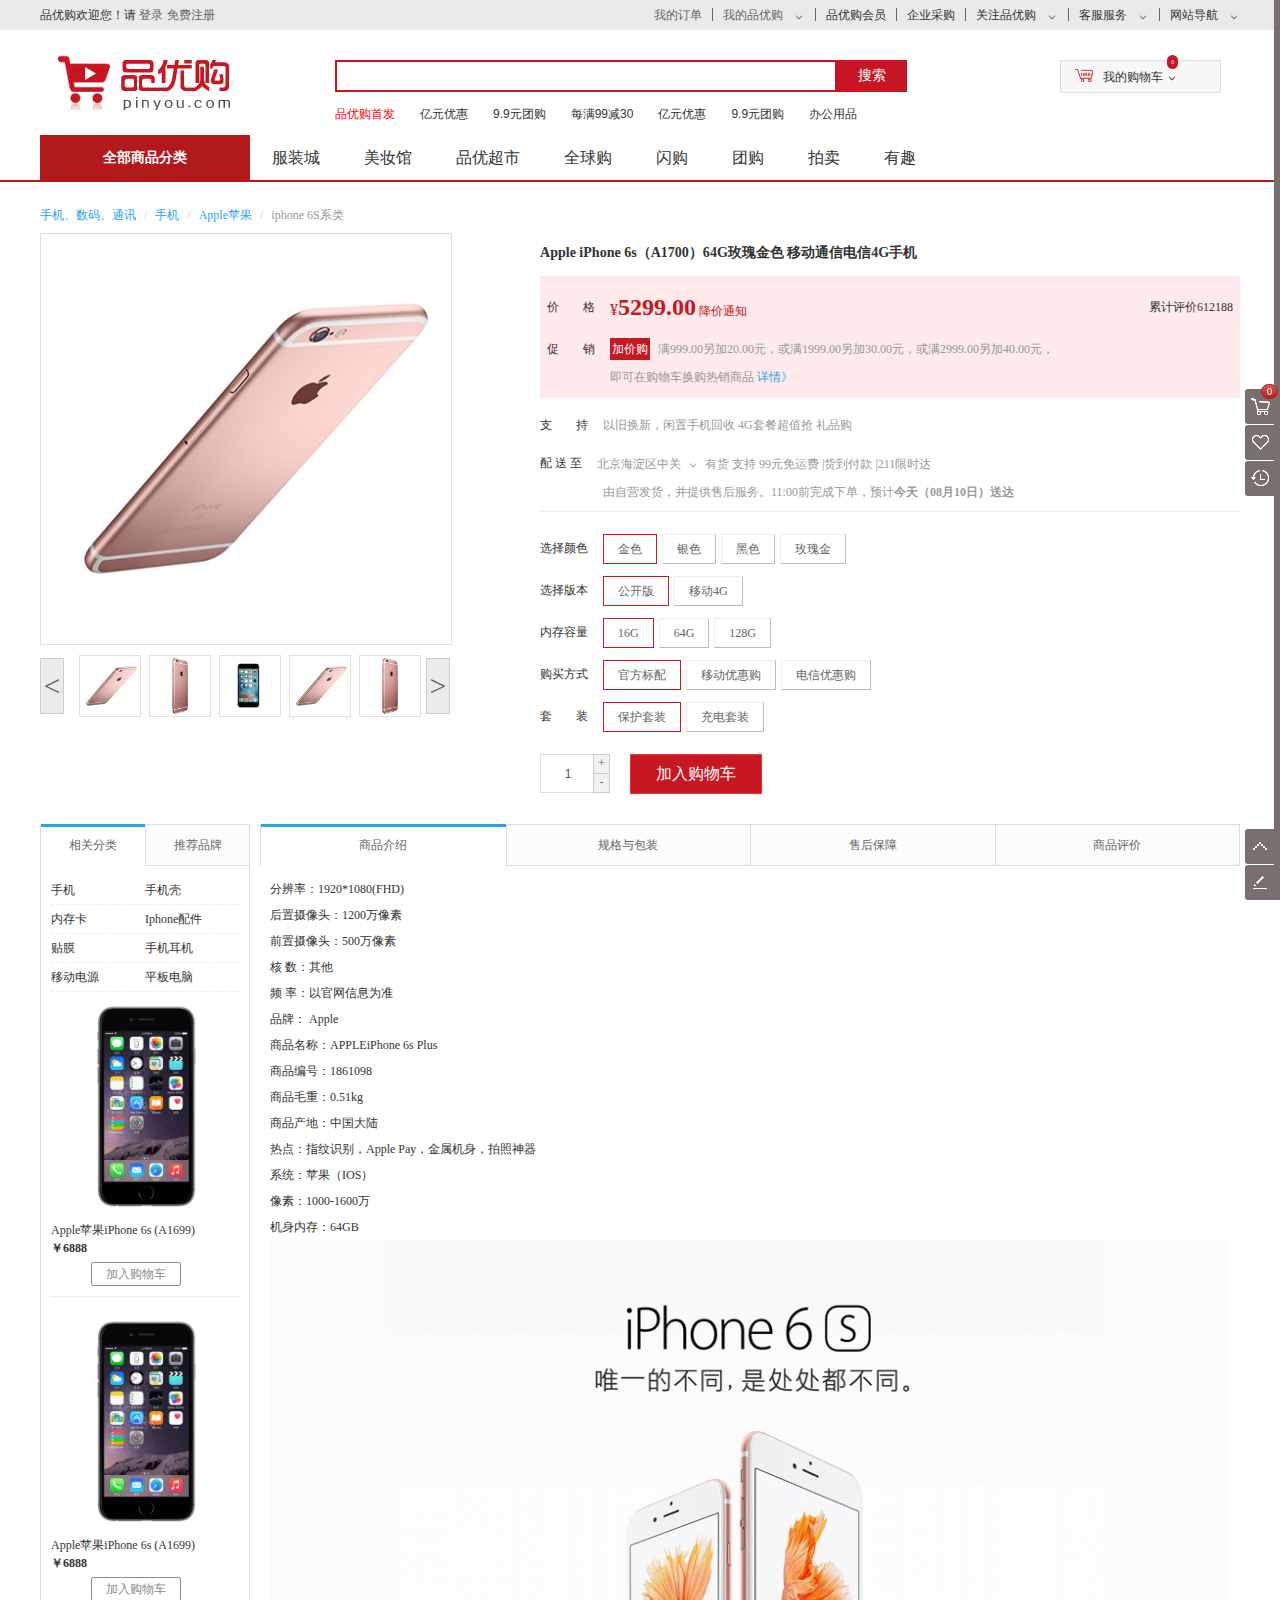
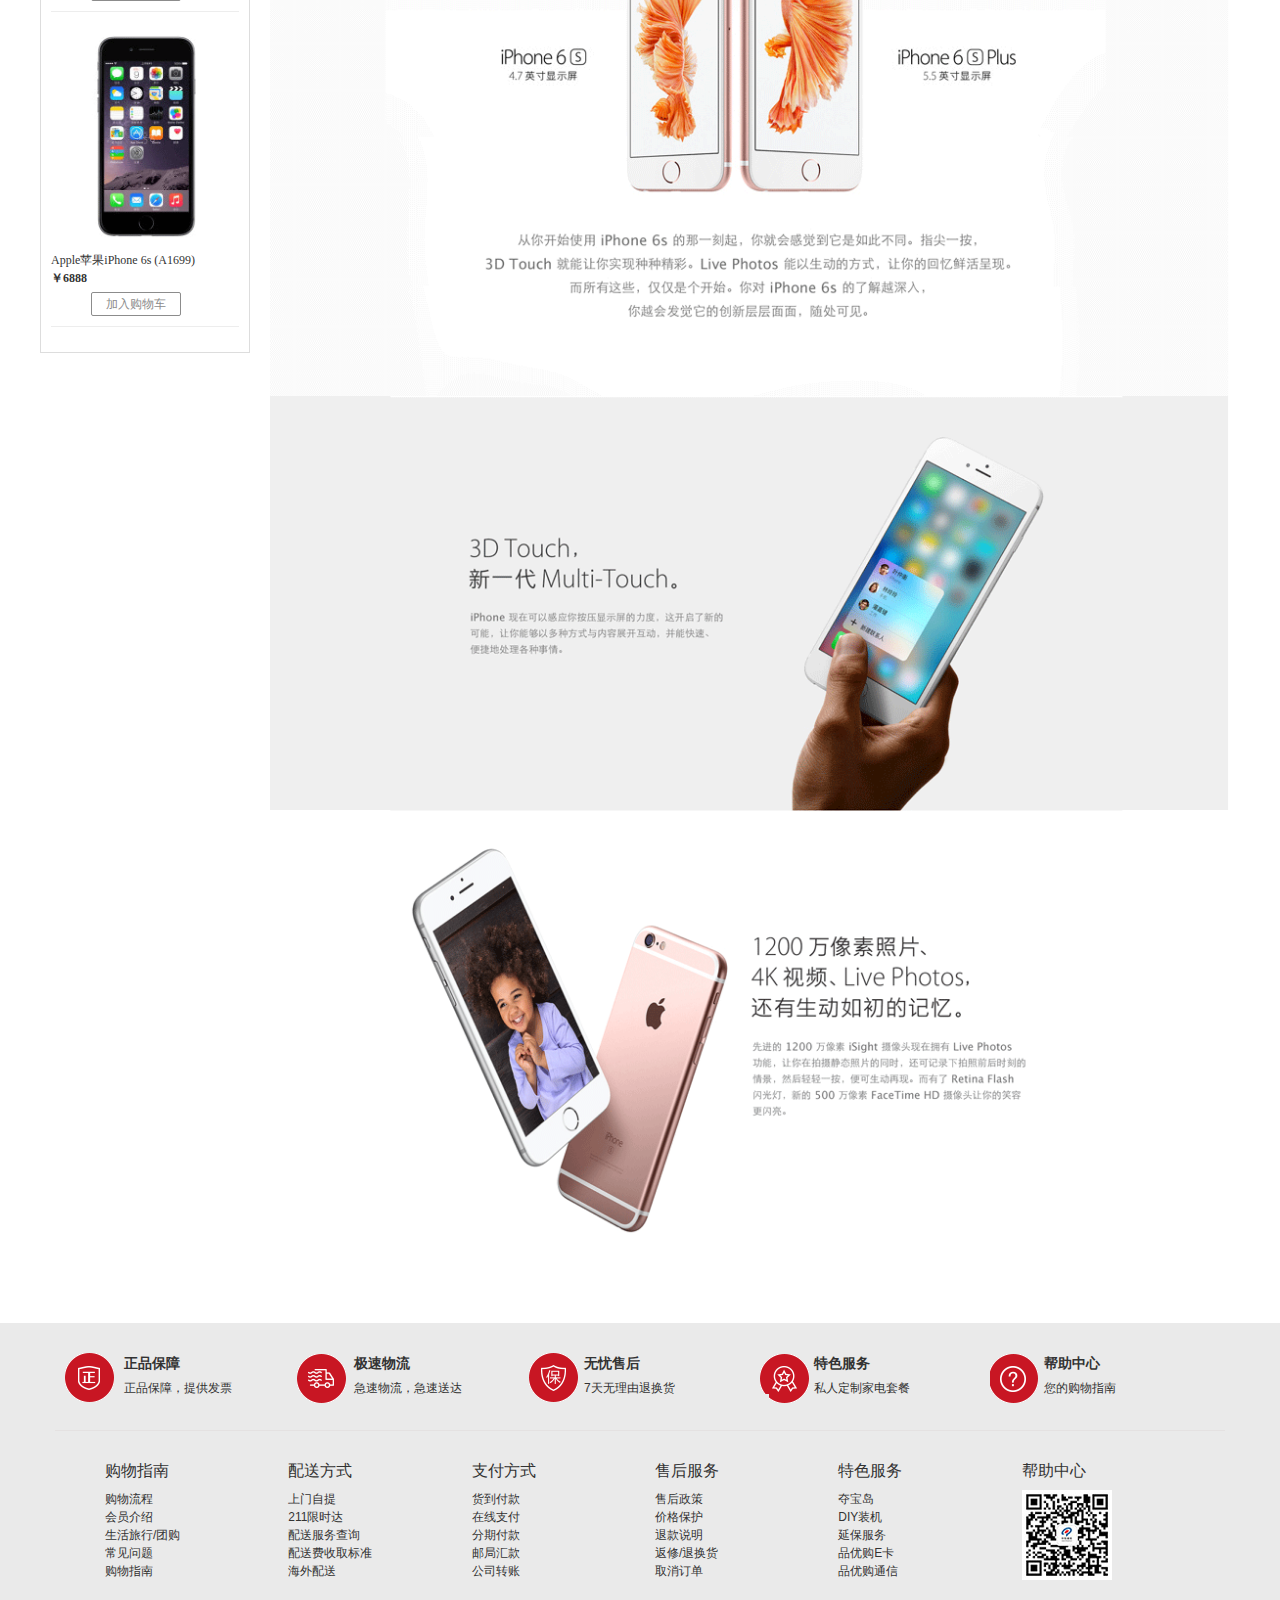
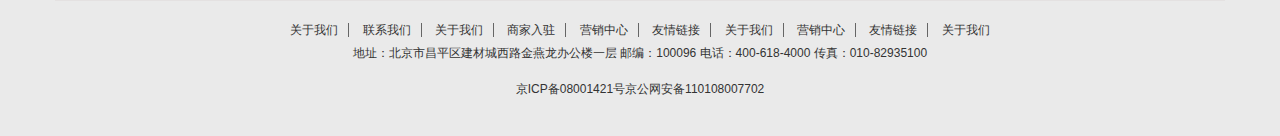
<file: 北京顺义前端黑马年假作业/05_品优购/item.html>
<!DOCTYPE html>
<html>

<head>
    <meta charset="utf-8">
    <title>品优购 - 优质！优质！</title>
    <link rel="stylesheet" href="styles/common.css">
    <link rel="stylesheet" href="styles/page-item.css">
    <link rel="stylesheet" href="styles/xzoom.css">
</head>

<body>
    <!--页面顶部-->
    <div id="nav-bottom">
        <!--顶部-->
        <div class="nav-top">
            <div class="top">
                <div class="py-container">
                    <div class="shortcut">
                        <ul class="fl">
                            <li class="f-item">品优购欢迎您！</li>
                            <li class="f-item">请
                                <a href="login.html">登录</a>
                                <span>
                                    <a href="register.html" class="col-red">免费注册</a>
                                </span>
                            </li>
                        </ul>
                        <ul class="fr">
                            <li class="f-item">
                                <a href="member-order.html">我的订单</a>
                            </li>
                            <li class="f-item space"></li>
                            <li class="f-item">
                                <a href="member.html">我的品优购</a>
                                <i class="iconfont fr"></i>
                            </li>
                            <li class="f-item space"></li>
                            <li class="f-item">品优购会员</li>
                            <li class="f-item space"></li>
                            <li class="f-item">企业采购</li>
                            <li class="f-item space"></li>
                            <li class="f-item">关注品优购
                                <i class="iconfont fr"></i></li>
                            <li class="f-item space"></li>
                            <li class="f-item">客服服务
                                <i class="iconfont fr"></i>
                            </li>
                            <li class="f-item space"></li>
                            <li class="f-item">网站导航
                                <i class="iconfont fr"></i>
                            </li>
                        </ul>
                    </div>
                </div>
            </div>

            <!--头部-->
            <div class="header">
                <div class="py-container">
                    <div class="yui3-g Logo">
                        <div class="yui3-u Left logoArea">
                            <a class="logo-bd" title="品优购" href="home.html"></a>
                        </div>
                        <div class="yui3-u Center searchArea">
                            <div class="search">
                                <form action="" class="sui-form form-inline">
                                    <div class="input-append">
                                        <input type="text" id="autocomplete" type="text" class="input-error input-xxlarge">
                                        <button class="sui-btn btn-xlarge btn-danger" type="button">搜索</button>
                                    </div>
                                </form>
                            </div>
                            <div class="hotwords">
                                <ul>
                                    <li class="f-item">品优购首发</li>
                                    <li class="f-item">亿元优惠</li>
                                    <li class="f-item">9.9元团购</li>
                                    <li class="f-item">每满99减30</li>
                                    <li class="f-item">亿元优惠</li>
                                    <li class="f-item">9.9元团购</li>
                                    <li class="f-item">办公用品</li>
                                </ul>
                            </div>
                        </div>
                        <div class="yui3-u Right shopArea">
                            <div class="fr shopcar">
                                <div class="show-shopcar">
                                    <span class="car"></span>
                                    <a class="sui-btn btn-default btn-xlarge" href="cart.html">
                                        <span>我的购物车</span>
                                        <i class="shopnum">0</i>
                                        <i class="iconfont"></i>
                                    </a>
                                    <div class="clearfix shopcarlist"></div>
                                </div>
                            </div>
                        </div>
                    </div>
                    <div class="yui3-g NavList">
                        <div class="all-sorts-list">
                            <div class="yui3-u Left all-sort">
                                <h4>全部商品分类</h4>
                            </div>
                            <div class="sort">
                                <div class="all-sort-list2">
                                    <div class="item">
                                        <h3><a href="list.html">图书、音像、数字商品</a></h3>
                                        <div class="item-list clearfix">
                                            <div class="subitem">
                                                <dl>
                                                    <dt><a href="list.html">电子书</a></dt>
                                                    <dd>
                                                        <em><a href="list.html">免费</a></em>
                                                        <em><a href="list.html">小说</a></em>
                                                        <em><a href="list.html">励志与成功</a></em>
                                                        <em><a href="list.html">婚恋/两性</a></em>
                                                        <em><a href="list.html">文学</a></em>
                                                        <em><a href="list.html">经管</a></em>
                                                        <em><a href="list.html">畅读VIP</a></em>
                                                    </dd>
                                                </dl>
                                                <dl>
                                                    <dt><a href="list.html">电子书</a></dt>
                                                    <dd>
                                                        <em><a href="list.html">免费</a></em>
                                                        <em><a href="list.html">小说</a></em>
                                                        <em><a href="list.html">励志与成功</a></em>
                                                        <em><a href="list.html">婚恋/两性</a></em>
                                                        <em><a href="list.html">文学</a></em>
                                                        <em><a href="list.html">经管</a></em>
                                                        <em><a href="list.html">畅读VIP</a></em>
                                                    </dd>
                                                </dl>
                                            </div>
                                        </div>
                                    </div>
                                    <div class="item">
                                        <h3><a href="list.html">家用电器</a></h3>
                                        <div class="item-list clearfix"></div>
                                    </div>
                                    <div class="item">
                                        <h3><a href="list.html">手机、数码</a></h3>
                                        <div class="item-list clearfix"></div>
                                    </div>
                                    <div class="item">
                                        <h3><a href="list.html">电脑、办公</a></h3>
                                        <div class="item-list clearfix"></div>
                                    </div>
                                    <div class="item">
                                        <h3><a href="list.html">家居、家具、家装、厨具</a></h3>
                                        <div class="item-list clearfix"></div>
                                    </div>
                                    <div class="item">
                                        <h3><a href="list.html">服饰内衣</a></h3>
                                        <div class="item-list clearfix"></div>
                                    </div>
                                    <div class="item">
                                        <h3><a href="list.html">个护化妆</a></h3>
                                        <div class="item-list clearfix"></div>
                                    </div>
                                    <div class="item">
                                        <h3><a href="list.html">运动健康</a></h3>
                                        <div class="item-list clearfix"></div>
                                    </div>
                                    <div class="item">
                                        <h3><a href="list.html">汽车用品</a></h3>
                                        <div class="item-list clearfix"></div>
                                    </div>
                                    <div class="item">
                                        <h3><a href="list.html">彩票、旅行</a></h3>
                                        <div class="item-list clearfix"></div>
                                    </div>
                                    <div class="item">
                                        <h3><a href="list.html">理财、众筹</a></h3>
                                        <div class="item-list clearfix"></div>
                                    </div>
                                    <div class="item">
                                        <h3><a href="list.html">母婴、玩具</a></h3>
                                        <div class="item-list clearfix"></div>
                                    </div>
                                    <div class="item">
                                        <h3><a href="list.html">箱包</a></h3>
                                        <div class="item-list clearfix"></div>
                                    </div>
                                    <div class="item">
                                        <h3><a href="list.html">运动户外</a></h3>
                                        <div class="item-list clearfix"></div>
                                    </div>
                                    <div class="item">
                                        <h3><a href="list.html">箱包</a></h3>
                                        <div class="item-list clearfix"></div>
                                    </div>
                                </div>
                            </div>
                        </div>
                        <div class="yui3-u Center navArea">
                            <ul class="nav">
                                <li class="f-item">服装城</li>
                                <li class="f-item">美妆馆</li>
                                <li class="f-item">品优超市</li>
                                <li class="f-item">全球购</li>
                                <li class="f-item">闪购</li>
                                <li class="f-item">团购</li>
                                <li class="f-item">拍卖</li>
                                <li class="f-item">有趣</li>
                            </ul>
                        </div>
                        <div class="yui3-u Right"></div>
                    </div>
                </div>
            </div>
        </div>
    </div>

    <div class="main">
        <div class="py-container">
            <div class="crumb-wrap">
                <ul class="sui-breadcrumb">
                    <li><a href="#">手机、数码、通讯</a></li>
                    <li><a href="#">手机</a></li>
                    <li><a href="#">Apple苹果</a></li>
                    <li class="active">iphone 6S系类</li>
                </ul>
            </div>
            <!--product-info-->
            <div class="product-info">
                <div class="fl preview-wrap">
                    <!--放大镜效果-->
                    <div class="zoom">
                        <!--默认第一个预览-->
                        <div id="preview" class="spec-preview">
                            <img class="xzoom" xoriginal="uploads/b1.png" src="uploads/s1.png" width="100%">
                        </div>
                        <!--下方的缩略图-->
                        <div class="spec-scroll">
                            <a href="uploads/b1.png"><img class="xzoom-gallery" src="uploads/s1.png" width="60"></a>
                            <a href="uploads/b2.png"><img class="xzoom-gallery" src="uploads/s2.png" width="60"></a>
                            <a href="uploads/b3.png"><img class="xzoom-gallery" src="uploads/s3.png" width="60"></a>
                            <a href="uploads/b1.png"><img class="xzoom-gallery" src="uploads/s1.png" width="60"></a>
                            <a href="uploads/b2.png"><img class="xzoom-gallery" src="uploads/s2.png" width="60"></a>
                            <span class="prev">
                                <</span> <span class="next">>
                            </span>
                        </div>
                    </div>
                </div>
                <div class="fr itemInfo-wrap">
                    <div class="sku-name">
                        <h4>Apple iPhone 6s（A1700）64G玫瑰金色 移动通信电信4G手机</h4>
                    </div>
                    <div class="summary">
                        <div class="summary-wrap">
                            <div class="fl title"><i>价　　格</i></div>
                            <div class="fl price"><i>¥</i><em>5299.00</em> <s>降价通知</s></div>
                            <div class="fr remark"><i>累计评价</i><em>612188</em></div>
                        </div>
                        <div class="summary-wrap">
                            <div class="fl title"><i>促　　销</i></div>
                            <div class="fl price"><span>加价购</span>满999.00另加20.00元，或满1999.00另加30.00元，或满2999.00另加40.00元，<br />即可在购物车换购热销商品
                                <a href="#">详情》</a></div>
                        </div>
                    </div>
                    <div class="support">
                        <div class="summary-wrap">
                            <div class="fl title"><i>支　　持</i></div>
                            <div class="fl fix-width"><em class="t-gray">以旧换新，闲置手机回收 4G套餐超值抢 礼品购</em></div>
                        </div>
                        <div class="summary-wrap">
                            <div class="fl title"><i>配 送 至</i></div>
                            <div class="fl fix-width"><em class="t-gray">北京海淀区中关<i class="iconfont"></i>有货 支持 99元免运费
                                    |货到付款 |211限时达 </em></div>
                            <div class="fl express"><em class="t-gray">由自营发货，并提供售后服务。11:00前完成下单，预计<strong>今天（08月10日）送达</strong></em></div>
                        </div>
                    </div>
                    <div class="clearfix choose">
                        <div id="specification" class="summary-wrap clearfix">
                            <dl>
                                <dt class="fl title"><i>选择颜色</i></dt>
                                <dd>
                                    <a href="#" class="selected">金色</a>
                                    <a href="#">银色</a>
                                    <a href="#">黑色</a>
                                    <a href="#">玫瑰金</a>
                                </dd>
                            </dl>
                            <dl>
                                <dt class="fl title"><i>选择版本</i></dt>
                                <dd>
                                    <a href="#" class="selected">公开版</a>
                                    <a href="#">移动4G</a>
                                </dd>
                            </dl>
                            <dl>
                                <dt class="fl title"><i>内存容量</i></dt>
                                <dd>
                                    <a href="#" class="selected">16G</a>
                                    <a href="#">64G</a>
                                    <a href="#">128G</a>
                                </dd>
                            </dl>
                            <dl>
                                <dt class="fl title"><i>购买方式</i></dt>
                                <dd>
                                    <a href="#" class="selected">官方标配</a>
                                    <a href="#">移动优惠购</a>
                                    <a href="#">电信优惠购</a>
                                </dd>
                            </dl>
                            <dl>
                                <dt class="fl title"><i>套　　装</i></dt>
                                <dd>
                                    <a href="#" class="selected">保护套装</a>
                                    <a href="#">充电套装</a>
                                </dd>
                            </dl>
                        </div>

                        <div class="summary-wrap">
                            <div class="controls">
                                <input autocomplete="off" type="text" value="1" minnum="1" class="itxt">
                                <a href="#" class="increment plus">+</a>
                                <a href="#" class="increment mins">-</a>
                            </div>
                            <a href="cart-add.html" class="sui-btn  btn-danger addshopcar">加入购物车</a>
                        </div>
                    </div>
                </div>
            </div>
            <!--product-detail-->
            <div class="clearfix product-detail">
                <div class="fl aside">
                    <ul class="sui-nav nav-tabs tab-wraped">
                        <!-- 第一个 -->
                        <li class="active asideLi">
                            <a href="#index" data-toggle="tab"><span>相关分类</span></a>
                        </li>
                        <!-- 第二个 -->
                        <li class="asideLi">
                            <a href="#profile" data-toggle="tab"><span>推荐品牌</span></a>
                        </li>
                    </ul>
                    <div class="tab-content tab-wraped">
                        <!-- 第一个 -->
                        <div id="index" class="tab-pane active">
                            <ul class="part-list unstyled">
                                <li>手机</li>
                                <li>手机壳</li>
                                <li>内存卡</li>
                                <li>Iphone配件</li>
                                <li>贴膜</li>
                                <li>手机耳机</li>
                                <li>移动电源</li>
                                <li>平板电脑</li>
                            </ul>
                            <ul class="goods-list unstyled">
                                <li>
                                    <div class="p-img"><img src="uploads/mobile.png"></div>
                                    <div class="attr"><em>Apple苹果iPhone 6s (A1699)</em></div>
                                    <div class="price"><strong>￥6888</strong></div>
                                    <div class="operate"><a href="#" class="sui-btn btn-bordered">加入购物车</a></div>
                                </li>
                                <li>
                                    <div class="p-img"><img src="uploads/mobile.png"></div>
                                    <div class="attr"><em>Apple苹果iPhone 6s (A1699)</em></div>
                                    <div class="price"><strong>￥6888</strong></div>
                                    <div class="operate"><a href="#" class="sui-btn btn-bordered">加入购物车</a></div>
                                </li>
                                <li>
                                    <div class="p-img"><img src="uploads/mobile.png"></div>
                                    <div class="attr"><em>Apple苹果iPhone 6s (A1699)</em></div>
                                    <div class="price"><strong>￥6888</strong></div>
                                    <div class="operate"><a href="#" class="sui-btn btn-bordered">加入购物车</a></div>
                                </li>
                            </ul>
                        </div>
                        <!-- 第二个 -->
                        <div id="profile" class="tab-pane">
                            <p>推荐品牌</p>
                        </div>
                    </div>
                </div>
                <div class="fr detail">
                    <ul class="sui-nav nav-tabs tab-wraped">
                        <li class="active asideLi"><a href="#one" data-toggle="tab"><span>商品介绍</span></a></li>
                        <li class="asideLi"><a href="#two" data-toggle="tab"><span>规格与包装</span></a></li>
                        <li class="asideLi"><a href="#three" data-toggle="tab"><span>售后保障</span></a></li>
                        <li class="asideLi"><a href="#four" data-toggle="tab"><span>商品评价</span></a></li>
                    </ul>
                    <div class="tab-content tab-wraped">
                        <div id="one" class="tab-pane active">
                            <ul class="goods-intro unstyled">
                                <li>分辨率：1920*1080(FHD)</li>
                                <li>后置摄像头：1200万像素</li>
                                <li>前置摄像头：500万像素</li>
                                <li>核 数：其他</li>
                                <li>频 率：以官网信息为准</li>
                                <li>品牌： Apple</li>
                                <li>商品名称：APPLEiPhone 6s Plus</li>
                                <li>商品编号：1861098</li>
                                <li>商品毛重：0.51kg</li>
                                <li>商品产地：中国大陆</li>
                                <li>热点：指纹识别，Apple Pay，金属机身，拍照神器</li>
                                <li>系统：苹果（IOS）</li>
                                <li>像素：1000-1600万</li>
                                <li>机身内存：64GB</li>
                            </ul>
                            <div class="intro-detail">
                                <img src="uploads/intro01.png">
                                <img src="uploads/intro02.png">
                                <img src="uploads/intro03.png">
                            </div>
                        </div>
                        <div id="two" class="tab-pane">
                            <p>规格与包装</p>
                        </div>
                        <div id="three" class="tab-pane">
                            <p>售后保障</p>
                        </div>
                        <div id="four" class="tab-pane">
                            <div class="comment">
                                <div class="com-tit">商品评价</div>
                                <div class="com-percent">好评率<span class="percent">96%</span></div>
                                <div class="com-tab-type">
                                    <ul class="type">
                                        <li class="current"><a href="#">全部评价(123456)</a></li>
                                        <li><a href="#">晒图(500)</a></li>
                                        <li><a href="#">追评(500)</a></li>
                                        <li><a href="#">好评(500)</a></li>
                                        <li><a href="#">中评(500)</a></li>
                                        <li><a href="#">差评(500)</a></li>
                                    </ul>
                                    <div class="content">
                                        <div class="com-item">
                                            <div class="user-column">
                                                <div class="username">
                                                    <img src="uploads/photo.jpg">用户****1</div>
                                                <div class="usernum">品享值258698</div>
                                            </div>
                                            <div class="user-info">
                                                <div class="stars star4"></div>
                                                <p>手机还不错，可以的可以的</p>
                                                <div class="guige">
                                                    <ul class="mini">
                                                        <li>玫瑰金</li>
                                                        <li>标配版</li>
                                                        <li>2017-11-02 13:23</li>
                                                    </ul>
                                                    <div class="operate">
                                                        <span id="collect"><i class="sui-icon icon-tb-like"></i> 325</span>
                                                        <span id="comment"><i class="sui-icon icon-tb-wang"></i> 256</span>
                                                    </div>
                                                    <div class="clearfix"></div>
                                                </div>
                                            </div>
                                        </div>
                                    </div>
                                </div>
                            </div>
                        </div>
                    </div>
                </div>
            </div>
        </div>
    </div>

    <!--页面底部-->
    <div class="clearfix footer">
        <div class="py-container">
            <div class="footlink">
                <div class="Mod-service">
                    <ul class="Mod-Service-list">
                        <li class="grid-service-item intro  intro1">
                            <i class="serivce-item fl"></i>
                            <div class="service-text">
                                <h4>正品保障</h4>
                                <p>正品保障，提供发票</p>
                            </div>
                        </li>
                        <li class="grid-service-item  intro intro2">
                            <i class="serivce-item fl"></i>
                            <div class="service-text">
                                <h4>极速物流</h4>
                                <p>急速物流，急速送达</p>
                            </div>
                        </li>
                        <li class="grid-service-item intro  intro3">
                            <i class="serivce-item fl"></i>
                            <div class="service-text">
                                <h4>无忧售后</h4>
                                <p>7天无理由退换货</p>
                            </div>
                        </li>
                        <li class="grid-service-item  intro intro4">
                            <i class="serivce-item fl"></i>
                            <div class="service-text">
                                <h4>特色服务</h4>
                                <p>私人定制家电套餐</p>
                            </div>
                        </li>
                        <li class="grid-service-item intro intro5">
                            <i class="serivce-item fl"></i>
                            <div class="service-text">
                                <h4>帮助中心</h4>
                                <p>您的购物指南</p>
                            </div>
                        </li>
                    </ul>
                </div>
                <div class="clearfix Mod-list">
                    <div class="yui3-g">
                        <div class="yui3-u-1-6">
                            <h4>购物指南</h4>
                            <ul class="unstyled">
                                <li>购物流程</li>
                                <li>会员介绍</li>
                                <li>生活旅行/团购</li>
                                <li>常见问题</li>
                                <li>购物指南</li>
                            </ul>
                        </div>
                        <div class="yui3-u-1-6">
                            <h4>配送方式</h4>
                            <ul class="unstyled">
                                <li>上门自提</li>
                                <li>211限时达</li>
                                <li>配送服务查询</li>
                                <li>配送费收取标准</li>
                                <li>海外配送</li>
                            </ul>
                        </div>
                        <div class="yui3-u-1-6">
                            <h4>支付方式</h4>
                            <ul class="unstyled">
                                <li>货到付款</li>
                                <li>在线支付</li>
                                <li>分期付款</li>
                                <li>邮局汇款</li>
                                <li>公司转账</li>
                            </ul>
                        </div>
                        <div class="yui3-u-1-6">
                            <h4>售后服务</h4>
                            <ul class="unstyled">
                                <li>售后政策</li>
                                <li>价格保护</li>
                                <li>退款说明</li>
                                <li>返修/退换货</li>
                                <li>取消订单</li>
                            </ul>
                        </div>
                        <div class="yui3-u-1-6">
                            <h4>特色服务</h4>
                            <ul class="unstyled">
                                <li>夺宝岛</li>
                                <li>DIY装机</li>
                                <li>延保服务</li>
                                <li>品优购E卡</li>
                                <li>品优购通信</li>
                            </ul>
                        </div>
                        <div class="yui3-u-1-6">
                            <h4>帮助中心</h4>
                            <img src="images/wx_cz.jpg">
                        </div>
                    </div>
                </div>
                <div class="Mod-copyright">
                    <ul class="helpLink">
                        <li>关于我们<span class="space"></span></li>
                        <li>联系我们<span class="space"></span></li>
                        <li>关于我们<span class="space"></span></li>
                        <li>商家入驻<span class="space"></span></li>
                        <li>营销中心<span class="space"></span></li>
                        <li>友情链接<span class="space"></span></li>
                        <li>关于我们<span class="space"></span></li>
                        <li>营销中心<span class="space"></span></li>
                        <li>友情链接<span class="space"></span></li>
                        <li>关于我们</li>
                    </ul>
                    <p>地址：北京市昌平区建材城西路金燕龙办公楼一层 邮编：100096 电话：400-618-4000 传真：010-82935100</p>
                    <p>京ICP备08001421号京公网安备110108007702</p>
                </div>
            </div>
        </div>
    </div>
    <!--页面底部END-->

    <!--侧栏面板开始-->
    <div class="J-global-toolbar">
        <div class="toolbar-wrap">
            <div class="toolbar">
                <div class="toolbar-panels">
                    <!-- 购物车 -->
                    <div class="toolbar-panel tbar-panel-cart" style="visibility: hidden;">
                        <h3 class="tbar-panel-header">
                            <a class="title" href="cart.html"><i></i><em class="title">购物车</em></a>
                            <span class="close-panel"></span>
                        </h3>
                        <div class="tbar-panel-main">
                            <div class="tbar-panel-content">
                                <div class="tbar-tipbox hide">
                                    <div class="tip-inner">
                                        <span class="tip-text">还没有登录，登录后商品将被保存</span>
                                        <a href="login.html" class="tip-btn">登录</a>
                                    </div>
                                </div>
                                <!-- 列表 -->
                                <div class="tbar-cart-list"></div>
                            </div>
                        </div>
                        <!-- 小计 -->
                        <div class="tbar-panel-footer">
                            <div class="tbar-checkout">
                                <div class="jtc-number"><strong>0</strong>件商品</div>
                                <div class="jtc-sum"> 共计：<strong>¥0</strong></div>
                                <a class="jtc-btn" href="cart.html">去购物车结算</a>
                            </div>
                        </div>
                    </div>
                    <!-- 我的关注 -->
                    <div class="toolbar-panel tbar-panel-follow" style="visibility: hidden;">
                        <h3 class="tbar-panel-header">
                            <a class="title" href="#"><i></i><em class="title">我的关注</em></a>
                            <span class="close-panel"></span>
                        </h3>
                        <div class="tbar-panel-main">
                            <div class="tbar-panel-content"></div>
                        </div>
                    </div>
                    <!-- 我的足迹 -->
                    <div class="toolbar-panel tbar-panel-history" style="visibility: hidden;">
                        <h3 class="tbar-panel-header">
                            <a class="title" href="#"><i></i><em class="title">我的足迹</em></a>
                            <span class="close-panel"></span>
                        </h3>
                        <div class="tbar-panel-main">
                            <div class="tbar-panel-content">
                                <div class="jt-history-wrap">
                                    <ul>
                                        <!-- <li class="jth-item">
                      <a class="img-wrap" href="item.html"><img src="#" height="100" width="100"></a>
                      <a class="add-cart-button" href="cart-add.html">加入购物车</a>
                      <span class="price">￥498.00</span>
                    </li>
                    <li class="jth-item">
                      <a class="img-wrap" href="item.html"><img src="#" height="100" width="100"></a>
                      <a class="add-cart-button" href="cart-add.html">加入购物车</a>
                      <span class="price">￥498.00</span>
                    </li> -->
                                    </ul>
                                    <a class="history-bottom-more" href="#">查看更多足迹商品 &gt;&gt;</a>
                                </div>
                            </div>
                        </div>
                    </div>
                </div>
                <!-- 侧栏按钮 -->
                <div class="toolbar-tabs">
                    <div class="toolbar-tab tbar-tab-cart" data-title="购物车" data-target="cart"><i class="tab-ico"></i><em
                            class="tab-text"></em><span class="tab-sub">0</span></div>
                    <div class="toolbar-tab tbar-tab-follow" data-title="我的关注" data-target="follow"><i class="tab-ico"></i><em
                            class="tab-text"></em></div>
                    <div class="toolbar-tab tbar-tab-history" data-title="我的足迹" data-target="history"><i class="tab-ico"></i><em
                            class="tab-text"></em></div>
                </div>
                <div class="toolbar-footer">
                    <div class="toolbar-tab tbar-tab-top">
                        <a href="#"><i class="tab-ico"></i><em class="footer-tab-text">顶部</em></a>
                    </div>
                    <div class="toolbar-tab tbar-tab-feedback">
                        <a href="#"><i class="tab-ico"></i><em class="footer-tab-text">反馈</em></a>
                    </div>
                </div>
            </div>
        </div>
    </div>

    <!--购物车单元格 模板-->
    <script type="text/template" id="tbar-cart-item-template">
        <div class="tbar-cart-item">
            <div class="jtc-item-promo">
                <em class="promo-tag promo-mz">满赠<i class="arrow"></i></em>
                <div class="promo-text">已购满600元，您可领赠品</div>
            </div>
            <div class="jtc-item-goods">
                <span class="p-img"><a href="#"><img src="{2}" alt="{1}" height="50" width="50"></a></span>
                <div class="p-name">
                    <a href="#">{1}</a>
                </div>
                <div class="p-price"><strong>¥{3}</strong>×{4} </div>
                <a class="p-del" href="#">删除</a>
            </div>
        </div>
    </script>

    <script src="./scripts/item.js"></script>
</body>
</html>
</file>
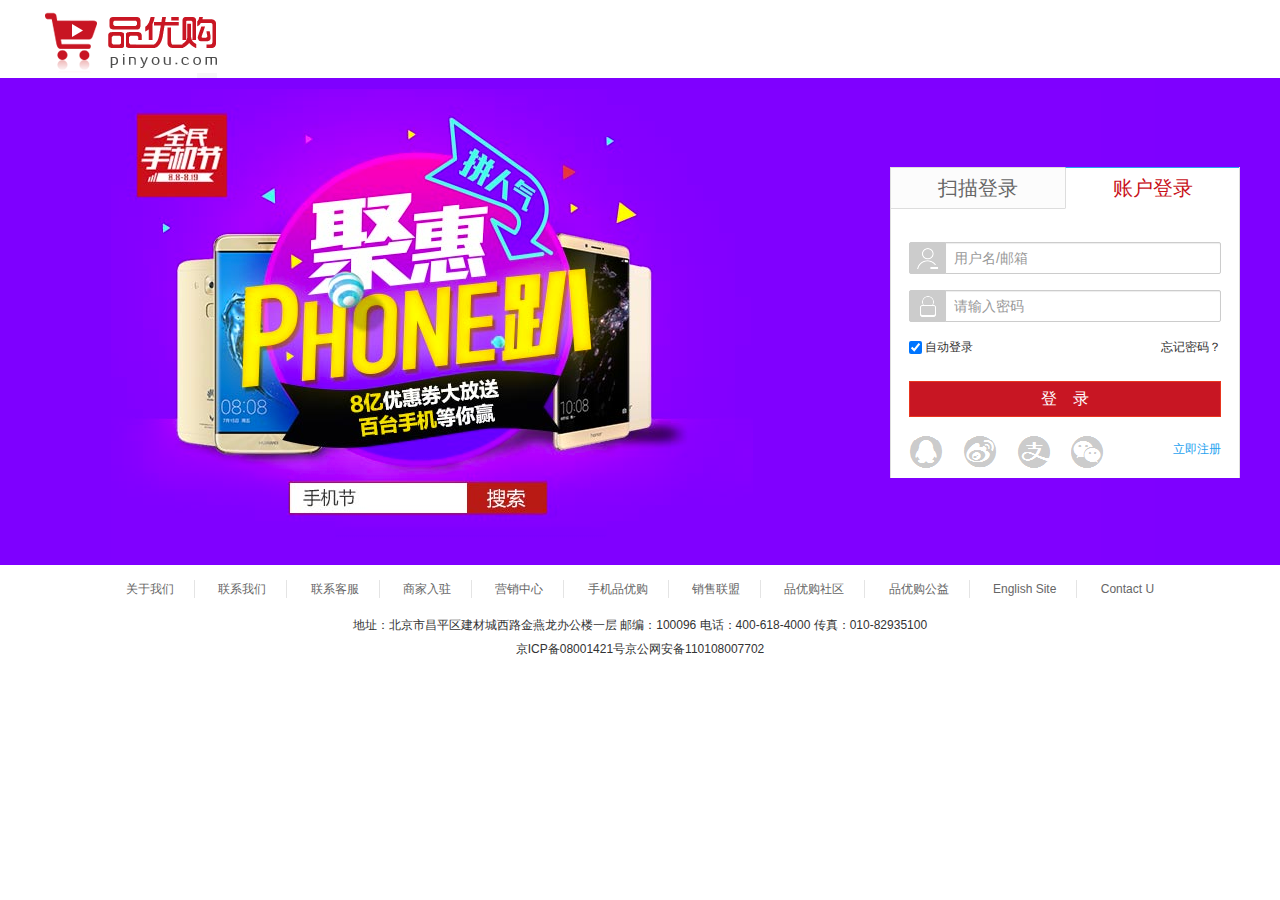
<file: 北京顺义前端黑马年假作业/05_品优购/login.html>
<!DOCTYPE html>
<html>

<head>
    <meta charset="UTF-8">
    <title>登录</title>
    <link rel="stylesheet" href="styles/common.css">
    <link rel="stylesheet" href="styles/page-account.css">
    <link rel="icon" href="favicon.ico">
</head>

<body>
    <div class="login-box">
        <!--head-->
        <div class="py-container logoArea">
            <a href="home.html" class="logo"></a>
        </div>
        <!--loginArea-->
        <div class="loginArea">
            <div class="py-container login">
                <div class="loginform">
                    <ul class="sui-nav nav-tabs tab-wraped">
                        <li><a href="#index" data-toggle="tab">扫描登录</a></li>
                        <li class="active"><a href="#profile" data-toggle="tab">账户登录</a></li>
                    </ul>
                    <div class="tab-content tab-wraped">
                        <div id="index" class="tab-pane">
                            <p>啦啦啦</p>
                        </div>
                        <div id="profile" class="tab-pane active">
                            <form class="sui-form">
                                <div class="input-prepend">
                                    <span class="add-on loginname"></span>
                                    <input type="text" class="span2 input-xfat" placeholder="用户名/邮箱">
                                </div>
                                <div class="input-prepend">
                                    <span class="add-on loginpwd"></span>
                                    <input type="password" class="span2 input-xfat" placeholder="请输入密码">
                                </div>
                                <div class="setting">
                                    <label class="checkbox inline"><input name="m1" type="checkbox" checked> 自动登录</label>
                                    <span class="forget">忘记密码？</span>
                                </div>
                                <div class="logined">
                                    <a class="sui-btn btn-block btn-xlarge btn-danger" href="member.html">登&nbsp;&nbsp;录</a>
                                </div>
                            </form>

                            <div class="registration">
                                <ul>
                                    <li>
                                        <a href="#"></a>
                                    </li>
                                    <li>
                                        <a href="#"></a>
                                    </li>
                                    <li>
                                        <a href="#"></a>
                                    </li>
                                    <li>
                                        <a href="#"></a>
                                    </li>
                                </ul>

                                <a href="register.html">立即注册</a>
                            </div>
                        </div>
                    </div>
                </div>
            </div>
        </div>
        <!--foot-->
        <div class="py-container copyright">
            <ul>
                <li><a href="#">关于我们</a></li>
                <li><a href="#">联系我们</a></li>
                <li><a href="#">联系客服</a></li>
                <li><a href="#">商家入驻</a></li>
                <li><a href="#">营销中心</a></li>
                <li><a href="#">手机品优购</a></li>
                <li><a href="#">销售联盟</a></li>
                <li><a href="#">品优购社区</a></li>
                <li><a href="#">品优购公益</a></li>
                <li><a href="#">English Site</a></li>
                <li><a href="#">Contact U</a></li>
            </ul>
            <div class="address">地址：北京市昌平区建材城西路金燕龙办公楼一层 邮编：100096 电话：400-618-4000 传真：010-82935100</div>
            <div class="beian">京ICP备08001421号京公网安备110108007702
            </div>
        </div>
    </div>
</body>

</html>
</file>
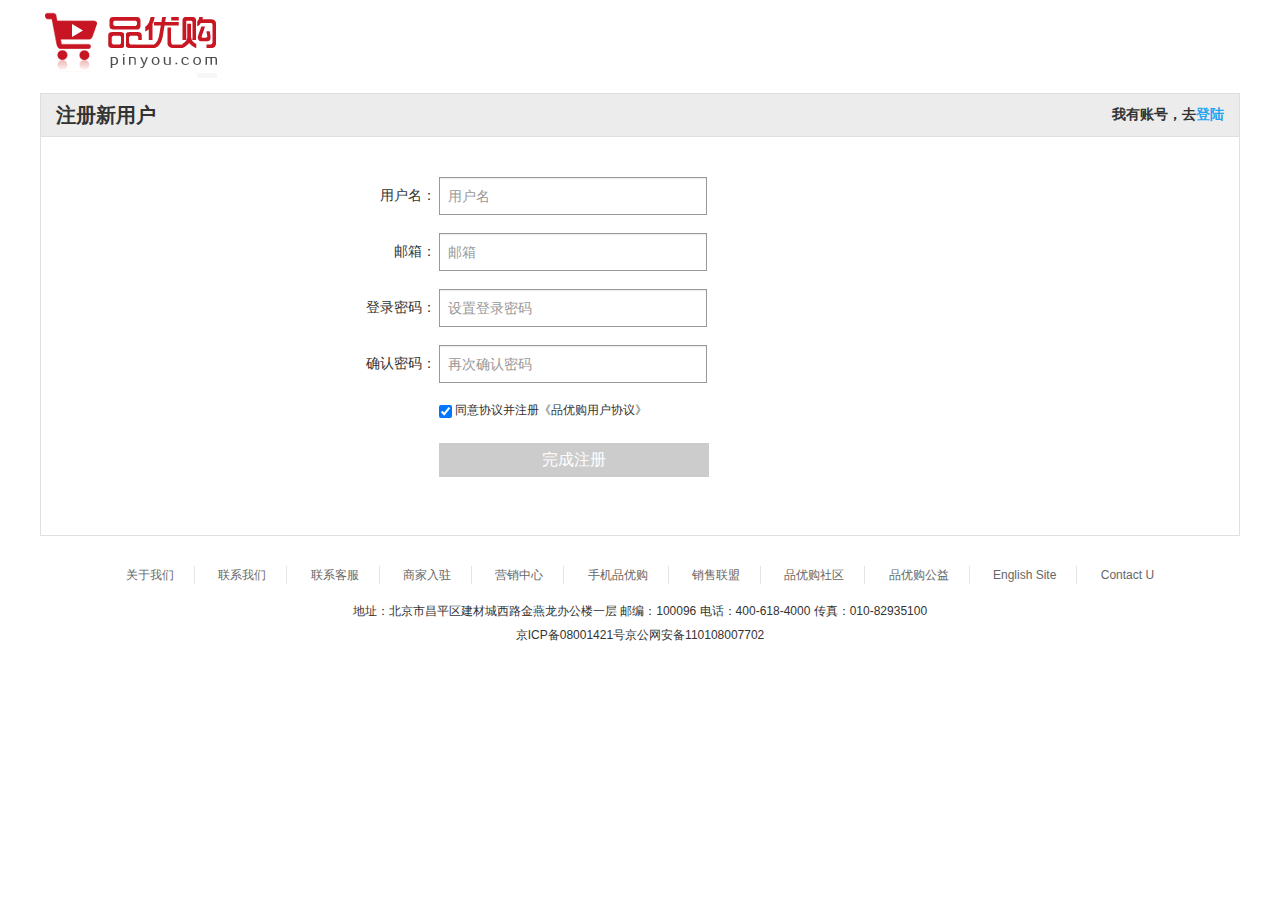
<file: 北京顺义前端黑马年假作业/05_品优购/register.html>
<!DOCTYPE html>
<html>

<head>
    <meta charset="UTF-8">
    <title>个人注册</title>
    <link rel="stylesheet" href="styles/common.css">
    <link rel="stylesheet" href="styles/page-account.css">
    <link rel="icon" href="favicon.ico">
</head>

<body>
    <div class="register py-container ">
        <!--head-->
        <div class="logoArea">
            <a href="home.html" class="logo"></a>
        </div>
        <!--register-->
        <div class="registerArea">
            <h3>注册新用户<span class="go">我有账号，去<a href="login.html">登陆</a></span></h3>
            <div class="info">
                <form class="sui-form form-horizontal">
                    <div class="control-group">
                        <label class="control-label">用户名：</label>
                        <div class="controls">
                            <input type="text" class="input-xfat input-xlarge" placeholder="用户名" id='userName'>
                            <span></span>
                        </div>
                    </div>
                    <div class="control-group">
                        <label class="control-label">邮箱：</label>
                        <div class="controls">
                            <input type="text" class="input-xfat input-xlarge" placeholder="邮箱" id="emil">
                            <span></span>
                        </div>
                    </div>
                    <div class="control-group">
                        <label class="control-label">登录密码：</label>
                        <div class="controls">
                            <input type="password" class="input-xfat input-xlarge" placeholder="设置登录密码" id="pwd">
                            <span></span>
                        </div>
                    </div>
                    <div class="control-group">
                        <label class="control-label">确认密码：</label>
                        <div class="controls">
                            <input type="password" class="input-xfat input-xlarge" placeholder="再次确认密码" id="cfpwd">
                            <span></span>
                        </div>
                    </div>
                    <div class="control-group">
                        <span class="control-label">&nbsp;</span>
                        <label class="controls">
              <input id="agree" name="m1" type="checkbox" checked>
              <span>同意协议并注册《品优购用户协议》</span>
            </label>
                    </div>
                    <div class="control-group">
                        <span class="control-label"></span>
                        <div class="controls btn-reg">
                            <button id="registerBtn" class="sui-btn btn-block btn-xlarge btn-danger" href=" ">完成注册</button>
                        </div>
                    </div>
                </form>
                <div class="clearfix"></div>
            </div>
        </div>
        <!--foot-->
        <div class="py-container copyright">
            <ul>
                <li><a href="#">关于我们</a></li>
                <li><a href="#">联系我们</a></li>
                <li><a href="#">联系客服</a></li>
                <li><a href="#">商家入驻</a></li>
                <li><a href="#">营销中心</a></li>
                <li><a href="#">手机品优购</a></li>
                <li><a href="#">销售联盟</a></li>
                <li><a href="#">品优购社区</a></li>
                <li><a href="#">品优购公益</a></li>
                <li><a href="#">English Site</a></li>
                <li><a href="#">Contact U</a></li>
            </ul>
            <div class="address">地址：北京市昌平区建材城西路金燕龙办公楼一层 邮编：100096 电话：400-618-4000 传真：010-82935100</div>
            <div class="beian">京ICP备08001421号京公网安备110108007702</div>
        </div>
    </div>
</body>

<script src="./lib/jquery-1.12.4.js"></script>
<script src="./scripts/register.js"></script>
<script>
    let sum = 0;

    function test (selector,reg) {
        // 验证用户
       $(selector).blur(function () {
        //    获取文本内容
        const str = $(this).val();
        // 检验
        const isOk = reg.test(str);
        // 判断
        if(isOk) {
            $(this).next().text('√').css({
                color:'green',
                fontSize:'14px'
            })
            sum++;
        }else {
            $(this).next().text('格式错误！').css({
                color:'red'
            })
            sum -- ;
            if(sum<0) {
                sum = 0;
            }
        }
        isok();
       })
    }

    test('#emil',/^\w{5,11}@\w{2,6}\.com$/);
    test('#userName',/\w{3,12}/);

    $('#pwd').blur(function () {
        if($(this).val()=='') {
            $(this).next().text('格式错误！').css({
                color:'red'
            })
            $('#cfpwd').next().text('与密码不相符').css({
                color:'red'
            })
            $('#cfpwd').val('');
            sum -- ;
            if(sum<0) {
                sum = 0;
            }
        }
        else {
            $(this).next().text('√').css({
                color:'green',
                fontSize:'14px'
            })
        }
        isok();
    }) 
    
    $('#cfpwd').blur(function () {
        if($(this).val() == $('#pwd').val()&& $('#pwd').val()!='') {
            $(this).next().text('√').css({
                color:'green',
                fontSize:'14px'
            })
            sum++;
        }else {
            $(this).next().text('与密码不相符').css({
                color:'red'
            })
            sum -- ;
            if(sum<0) {
                sum = 0;
            }
        }
        isok();
        console.log(sum);
    })

    $('#agree').click(function() {
        if($(this).prop('checked')) {
           sum ++;
        }else {
            sum -- ;
            if(sum<0) {
                sum = 0;
            }
        }
        isok();
        console.log(sum);
    })


    isok();
   function isok () {
       if(sum == 3&& $('#agree').prop('checked')) {
        $('#registerBtn').removeClass('ban')
       }
       else {
        $('#registerBtn').addClass('ban')
       }
   }
   console.log($('#agree').prop('checked'));
   
</script>

</html>
</file>
<file: 北京顺义前端黑马年假作业/04_贪吃蛇(面向对象)/css/index.css>
body {
    text-align: center;
}
/* 地图 */

#map {
  position: relative;
  margin: 40px auto;
  width: 810px;
  height: 504px;
  background-color: skyblue;
 
}
/* 蛇头、蛇身体、食物基本样式 */
.snake-head,
.snake-body,
.food {
    position: absolute;
    width: 18px;
    height: 18px;
    border: dotted 1px black;
    /* border-radius: 17px; */
}
/* 蛇的身体 */
.snake-body {
    background: green;
}
/* 蛇头样式 */
.snake-head {
    background-color: blue;
}
/* 食物 */
.food {
    background-color:red;
}

.dead {
    width: 100%;
    height: 100%;
    background: rgba(0, 0, 0,0.8);
    /* background: blue; */
    position: absolute;
    top:0;
    left:0;
    color:red;
    display: none;

}
.dead h1 {
    text-align: center;
    font:bold 100px '宋体';
    color:#fff;
}
.dead span {
    width: 100px;
    height: 30px;
    background: #00ff00;
    font:bold 20px/30px '宋体';
    padding:10px 20px;
    cursor: pointer;
    user-select: none;
}
.dead span:hover {
    background: green;
}
</file>
<file: 北京顺义前端黑马年假作业/01_博学谷官网静态页面制作(html+css)/作业/css/base.css>
/*
* @Author: dhl
* @Date:   2018-11-26 16:50:59
* @Last Modified by:   dhl
* @Last Modified time: 2018-11-27 17:27:11
*/

body,p,h1,h2,h3,h4,h5,h6,ul,dl,ol,dt,dd,li {
	margin: 0;
	padding: 0;
	list-style: none;

	font-family: "微软雅黑";
	color: #050505;
	font-size: 16px;
}

a {
	text-decoration: none;
	color: #050505;
}

a:hover {
	color: none;
}


input,img {
	border: 0  none;
	outline-style: none;
	padding: 0;
	
	/* 解决底部3像素空白 */
	vertical-align: bottom;
	/* display: block; */
}

.left{
	float: left;
}
.right{
	float: right;
}
.cleafix::after {
	content: "";
	height: 0;
	line-height: 0;
	display: block;
	clear: both;
	visibility: hidden;
}

.cleafix {
	zoom: 1;
}
.w {
	width: 1190px;
	margin: 0 auto;
}
</file>
<file: 北京顺义前端黑马年假作业/01_博学谷官网静态页面制作(html+css)/作业/css/index.css>
.title {
  height: 33px;
  width: 100%;
  line-height: 33px;
  font-size: 12px;
  background-color: #f7f7f7;
}
.logo {
  height: 70px;
  padding-top: 20px;
  box-sizing: border-box;
}
.logo span {
  margin-right: 10px;
  font-size: 15px;
}
.nav span {
  width: 230px;
  height: 40px;
  text-align: center;
  background-color: #3492fd;
  border-radius: 5px;
  line-height: 40px;
}
.nav ul {
  line-height: 40px;
}
.nav ul li {
  width: 90px;
  text-align: center;
}
.nav div {
  position: relative;
}
.nav div input {
  width: 245px;
  height: 36px;
  border: 2px solid #ccc;
  border-radius: 20px;
  padding-left: 10px;
  box-sizing: border-box;
}
.nav div i {
  position: absolute;
  font-style: normal;
  height: 36px;
  top: 6px;
  left: 146px;
}
.bigtu {
  height: 321px;
  background: url(../images/web.jpg);
}
.bigtu ul {
  height: 432px;
  width: 230px;
  background: #1b1e3f;
}
.bigtu ul li {
  font-size: 20px;
  color: #f7f7f7;
  width: 230px;
  padding-top: 15px;
  padding-left: 20px;
  padding-right: 20px;
  box-sizing: border-box;
}
.bigtu ul li a {
  float: right;
  color: #f7f7f7;
}
.quan {
  margin-left: 237px;
  margin-top: 6px;
  border: 1px solid #ccc;
  border-radius: 10px;
  height: 101px;
  width: 954px;
}
.quan ul {
  display: flex;
}
.quan ul li {
  flex: 1;
}
.quan ul li span {
  display: inline-block;
  margin-top: 26px;
}
.ke {
  margin-top: 15px;
  height: 258px;
  background: #f0f0f0;
}
.ke .ke_left {
  padding-left: 28px;
  padding-right: 20px;
  box-sizing: border-box;
  border: 1px solid #ccc;
  border-radius: 10px;
  width: 693px;
  height: 258px;
}
.ke .ke_left p:first-child {
  font-size: 20px;
  height: 50px;
  line-height: 50px;
}
.ke .ke_left div {
  margin-right: 30px;
}
.ke .ke_left div p {
  text-align: center;
  box-sizing: border-box;
  margin-top: 10px;
}
.ke .ke_left div p span {
  font-size: 12px;
  margin-right: 40px;
}
.ke .ke_right {
  width: 490px;
  height: 258px;
  border: 1px solid #ccc;
  border-radius: 10px;
  padding-top: 18px;
  box-sizing: border-box;
}
.ke .ke_right span:first-child {
  margin-right: 123px;
  margin-left: 28px;
}
.ke .ke_right div {
  margin-top: 13px;
}
.ke .ke_right div img {
  margin-left: 30px;
}
.ke .ke_right div ul li {
  margin-left: 80px;
  margin-top: 10px;
}
.last_nav {
  height: 58px;
}
.last_nav ul li {
  line-height: 58px;
  margin-right: 15px;
}
.last_news {
  height: 257px;
}
.last_news ul li {
  width: 292px;
  margin-left: 2px;
  background: #f0f0f0;
  border: 1px solid #ccc;
  border-radius: 5px;
}
.last_news ul li img {
  width: 100%;
}
.last {
  overflow: hidden;
  height: 301px;
  background: #333333;
}
.last .top {
  height: 202px;
  border-bottom: 1px solid #ccc;
}
.last .top ul {
  display: flex;
}
.last .top ul li {
  flex: 1;
  width: 452px;
}
.last .top ul li h4 {
  margin-top: 37px;
}
.last .top ul li span img {
  margin-top: 15px;
  margin-left: 10px;
}
.last .top ul li p {
  font-size: 12px;
  margin-top: 10px;
}
.last .top ul li p span {
  margin-right: 10px;
}
.last .bottom {
  text-align: center;
}
.last .bottom span {
  margin-left: 10px;
}
</file>
<file: 北京顺义前端黑马年假作业/03_todos案例（jQuery）/css/app.css>
html,
body {
    margin: 0;
    padding: 0;
}

button {
    margin: 0;
    padding: 0;
    border: 0;
    background: none;
    font-size: 100%;
    vertical-align: baseline;
    font-family: inherit;
    font-weight: inherit;
    color: inherit;
    -webkit-appearance: none;
    appearance: none;
    -webkit-font-smoothing: antialiased;
    -moz-osx-font-smoothing: grayscale;
}

body {
    font: 14px 'Helvetica Neue', Helvetica, Arial, sans-serif;
    line-height: 1.4em;
    background: #f5f5f5;
    color: #4d4d4d;
    min-width: 230px;
    max-width: 550px;
    margin: 0 auto;
    -webkit-font-smoothing: antialiased;
    -moz-osx-font-smoothing: grayscale;
    font-weight: 300;
}

:focus {
    outline: 0;
}

.hidden {
    display: none;
}

.todoapp {
    background: #fff;
    margin: 130px 0 40px 0;
    position: relative;
    box-shadow: 0 2px 4px 0 rgba(0, 0, 0, 0.2), 0 25px 50px 0 rgba(0, 0, 0, 0.1);
}

.todoapp input::-webkit-input-placeholder {
    font-style: italic;
    font-weight: 300;
    color: #e6e6e6;
}

.todoapp input::-moz-placeholder {
    font-style: italic;
    font-weight: 300;
    color: #e6e6e6;
}

.todoapp input::input-placeholder {
    font-style: italic;
    font-weight: 300;
    color: #e6e6e6;
}

.todoapp h1 {
    position: absolute;
    top: -155px;
    width: 100%;
    font-size: 100px;
    font-weight: 100;
    text-align: center;
    color: rgba(175, 47, 47, 0.15);
    -webkit-text-rendering: optimizeLegibility;
    -moz-text-rendering: optimizeLegibility;
    text-rendering: optimizeLegibility;
}

.new-todo,
.edit {
    position: relative;
    margin: 0;
    width: 100%;
    font-size: 24px;
    font-family: inherit;
    font-weight: inherit;
    line-height: 1.4em;
    border: 0;
    color: inherit;
    padding: 6px;
    border: 1px solid #999;
    box-shadow: inset 0 -1px 5px 0 rgba(0, 0, 0, 0.2);
    box-sizing: border-box;
    -webkit-font-smoothing: antialiased;
    -moz-osx-font-smoothing: grayscale;
}

.new-todo {
    padding: 16px 16px 16px 60px;
    border: none;
    background: rgba(0, 0, 0, 0.003);
    box-shadow: inset 0 -2px 1px rgba(0, 0, 0, 0.03);
}

.main {
    position: relative;
    z-index: 2;
    border-top: 1px solid #e6e6e6;
}

label[for='toggle-all'] {
    display: none;
}

.toggle-all {
    position: absolute;
    top: -55px;
    left: -12px;
    width: 60px;
    height: 34px;
    text-align: center;
    border: none;
    /* Mobile Safari */
}

.toggle-all:before {
    content: '❯';
    font-size: 22px;
    color: #e6e6e6;
    padding: 10px 27px 10px 27px;
}

.toggle-all:checked:before {
    color: #737373;
}

.todo-list {
    margin: 0;
    padding: 0;
    list-style: none;
}

.todo-list li {
    position: relative;
    font-size: 24px;
    border-bottom: 1px solid #ededed;
}

.todo-list li:last-child {
    border-bottom: none;
}

.todo-list li.editing {
    border-bottom: none;
    padding: 0;
}

.todo-list li.editing .edit {
    display: block;
    width: 506px;
    padding: 12px 16px;
    margin: 0 0 0 43px;
}

.todo-list li.editing .view {
    display: none;
}

.todo-list li .toggle {
    text-align: center;
    width: 40px;
    /* auto, since non-WebKit browsers doesn't support input styling */
    height: auto;
    position: absolute;
    top: 0;
    bottom: 0;
    margin: auto 0;
    border: none;
    /* Mobile Safari */
    -webkit-appearance: none;
    appearance: none;
}

.todo-list li .toggle:after {
    content: url('data:image/svg+xml;utf8,<svg xmlns="http://www.w3.org/2000/svg" width="40" height="40" viewBox="-10 -18 100 135"><circle cx="50" cy="50" r="50" fill="none" stroke="#ededed" stroke-width="3"/></svg>');
}

.todo-list li .toggle:checked:after {
    content: url('data:image/svg+xml;utf8,<svg xmlns="http://www.w3.org/2000/svg" width="40" height="40" viewBox="-10 -18 100 135"><circle cx="50" cy="50" r="50" fill="none" stroke="#bddad5" stroke-width="3"/><path fill="#5dc2af" d="M72 25L42 71 27 56l-4 4 20 20 34-52z"/></svg>');
}

.todo-list li label {
    word-break: break-all;
    padding: 15px 60px 15px 15px;
    margin-left: 45px;
    display: block;
    line-height: 1.2;
    transition: color 0.4s;
}

.todo-list li.completed label {
    color: #d9d9d9;
    text-decoration: line-through;
}

.todo-list li .destroy {
    display: none;
    position: absolute;
    top: 0;
    right: 10px;
    bottom: 0;
    width: 40px;
    height: 40px;
    margin: auto 0;
    font-size: 30px;
    color: #cc9a9a;
    margin-bottom: 11px;
    transition: color 0.2s ease-out;
}

.todo-list li .destroy:hover {
    color: #af5b5e;
}

.todo-list li .destroy:after {
    content: '×';
}

.todo-list li:hover .destroy {
    display: block;
}

.todo-list li .edit {
    display: none;
}

.todo-list li.editing:last-child {
    margin-bottom: -1px;
}

.footer {
    color: #777;
    padding: 10px 15px;
    height: 20px;
    text-align: center;
    border-top: 1px solid #e6e6e6;
}

.footer:before {
    content: '';
    position: absolute;
    right: 0;
    bottom: 0;
    left: 0;
    height: 50px;
    overflow: hidden;
    box-shadow: 0 1px 1px rgba(0, 0, 0, 0.2), 0 8px 0 -3px #f6f6f6, 0 9px 1px -3px rgba(0, 0, 0, 0.2), 0 16px 0 -6px #f6f6f6, 0 17px 2px -6px rgba(0, 0, 0, 0.2);
}

.todo-count {
    float: left;
    text-align: left;
}

.todo-count strong {
    font-weight: 300;
}

.filters {
    margin: 0;
    padding: 0;
    list-style: none;
    position: absolute;
    right: 0;
    left: 0;
}

.filters li {
    display: inline;
}

.filters li a {
    color: inherit;
    margin: 3px;
    padding: 3px 7px;
    text-decoration: none;
    border: 1px solid transparent;
    border-radius: 3px;
}

.filters li a:hover {
    border-color: rgba(175, 47, 47, 0.1);
}

.filters li a.selected {
    border-color: rgba(175, 47, 47, 0.2);
}

.clear-All,
html .clear-All:active {
    float: right;
    position: relative;
    line-height: 20px;
    text-decoration: none;
    cursor: pointer;
}

.clear-All:hover {
    text-decoration: underline;
}

.info {
    margin: 65px auto 0;
    color: #bfbfbf;
    font-size: 10px;
    text-shadow: 0 1px 0 rgba(255, 255, 255, 0.5);
    text-align: center;
}

.info p {
    line-height: 1;
}

.info a {
    color: inherit;
    text-decoration: none;
    font-weight: 400;
}

.info a:hover {
    text-decoration: underline;
}


/*
  Hack to remove background from Mobile Safari.
  Can't use it globally since it destroys checkboxes in Firefox
*/

@media screen and (-webkit-min-device-pixel-ratio:0) {
    .toggle-all,
    .todo-list li .toggle {
        background: none;
    }
    .todo-list li .toggle {
        height: 40px;
    }
    .toggle-all {
        -webkit-transform: rotate(90deg);
        transform: rotate(90deg);
        -webkit-appearance: none;
        appearance: none;
    }
}

@media (max-width: 430px) {
    .footer {
        height: 50px;
    }
    .filters {
        bottom: 10px;
    }
}
</file>
<file: 北京顺义前端黑马年假作业/05_品优购/styles/page-cart.css>
a {
	color: black;
}

ul,
ol,
li {
	list-style: none;
}

p {
	margin: 0;
	padding: 0;
}

.allgoods {
	margin-bottom: 30px;
	min-height: 500px;
}
.goods-all{
	margin-top:30px;
	margin-bottom:30px;
}
.cart-th {
	padding: 10px;
	border: 1px solid #ddd;
	background: #f5f5f5;
}

.cart-shop {
	padding: 10px 9px 5px;
	border-bottom: 2px solid #ddd;
}

.cart-tool {
	overflow: hidden;
	margin-top:30px;
	/* border: 1px solid #ddd;. */
}

.cart-shop .self {
	padding: 2px;
	background: #c81623;
	color: #fff;
}

.cart-body,
.deled {
	margin: 15px 0;
}

.cart-list ul {
	padding: 10px;
	/* border-bottom: 1px solid #ddd; */
}

.cart-list ul li {
	display: inline-block;
	*display: inline;
	*zoom: 1;
}

.price,
.sum,
.shopname,
.itxt {
	font-family: "微软雅黑";
}

.shopname {
	font-size: 14px;
}

.self {
	font-size: 12px;
}

.price,
.sum {
	font-size: 16px;
}
.goods-all table{
	text-align:center;
	margin-top: 10px;
}
.good-item {
	padding: 0 10px;
}

.have{
	width:90px;
	margin:0 auto;
}
.cart-tool-left{
	margin-left:35px;
}
.goods-all thead tr{
	background-color:#f5f5f5;
	height:50px;
}
.goods-all tbody tr:hover{
	background-color:#FDEDEE;

}
.item-img {
	float: left;
	width: 100px;
	height: 90px;
}

.item-txt {
	padding: 0 10px;
}

.goods-list input {
	border: 1px solid #ddd;
}

a.increment {
	padding: 8px;
	width: 6px;
	text-align: center;
	text-decoration: none;
	-moz-padding-top: 10px;
	-moz-padding-bottom: 13px;
	-webkit-padding-top: 10px;
	-webkit-padding-bottom: 13px;
}

.mins {
	float: left;
	border: 1px solid #ddd;
	border-right: 0;
}

a.disabled {
  background-color: #ccc;
  color: #fff;
  cursor: not-allowed;
}

.plus {
	float: left;
	border: 1px solid #ddd;
	border-left: 0;
}

.itxt {
	float: left;
	width: 40px;
	height: 32px;
	text-align: center;
	font-size: 14px;
	zoom: 1;
	border:1px solid #ddd;
}

.select-all,
.option {
	float: left;
	overflow: hidden;
	padding: 10px;
}

.option a {
	float: left;
	padding: 0 10px;
}

.money-box {
	float: right;
}

.chosed,
.sumprice {
	float: left;
	padding: 0 10px;
}

.chosed {
	line-height: 26px;
}

.sumprice {
	/* width: 200px; */
	line-height: 26px;
	text-align: right;
}

.sumprice em {
	text-align: right;
}

.sumbtn {
	float: right;
}

.summoney {
	color: #c81623;
	font: 16px "微软雅黑";
}

.sum-btn {
	position: relative;
	display: block;
	overflow: hidden;
	width: 110px;
	height: 52px;
	background: #E60012;
	color: #fff;
	text-align: center;
	/* font-size: 18px; */
	font-family: "Microsoft YaHei";
	line-height: 52px;
	margin-left: 30px;
}

.del {
	background: #fffdee;
}

.del .goods-list {
	display: block;
	overflow: hidden;
	margin-top: 15px;
	text-overflow: ellipsis;
	white-space: nowrap;
}

.sui-nav.nav-tabs {
	overflow: hidden;
	padding-left: 0;
	border: 1px solid #ddd;
	background: #f1f1f1;
}

.sui-nav.nav-tabs>li>a {
	padding: 10px 20px;
	border: 0;
	font-family: "微软雅黑";
}

.sui-nav.nav-tabs>.active>a {
	border: 0;
	border-radius: 0;
	background-color: #c81623;
	color: #fff;
}

.item ul {
	margin: 0 auto;
	width: 1000px;
}

.item ul li {
	position: relative;
	display: inline-block;
	margin-right: -7px;
	padding: 20px;
	border: 1px dashed #ddd;
	list-style-type: none;
	zoom: 1;
	*display: inline;
	*zoom: 1;
}

.carousel-control {
	width: 22px;
	border: 0;
	border-radius: 0;
	background: #ddd;
}


.intro,
.money,
.incar {
	line-height: 20px;
}

.money,
.incar {
	text-align: center;
}

.money {
	color: #c81623;
	font: 14px "微软雅黑";
}

.incar {
	margin: 10px 0;
}

.car {
	position: absolute;
	width: 20px;
	height: 20px;
	background: url(../img/icons.png) no-repeat;
	background-position: -422px -135px;
}

.cartxt {
	padding-left: 23px;
}

.goods-list {
	display: flex !important;
	align-items: center;
}

.item-img img {
	max-height: 100%;
}

.item-msg {
	padding: 20px 0;
}

.success-cart {
	padding: 30px 0 100px;
	background-color: #f4f4f4;
}

.other-item.py-container {
	margin-bottom: 15px;
}

.success-cart h3 {
	margin: 0;
	padding-top: 10px;
	padding-bottom: 10px;
	color: #6AAF04;
	font-weight: 400;
	font-size: 16px;
}

.success-cart .icon-pc-right {
	margin-right: 8px;
	padding: 3px;
	border: 2px solid #6AAF04;
	border-radius: 15px;
	background-color: #fff;
}

.success-cart .goods {
	overflow: hidden;
	padding: 10px 0;
}

.success-cart .goods .left-good {
	float: left;
}

.success-cart .goods .right-gocart {
	float: right;
}

.left-good .left-pic {
	float: left;
	width: 60px;
	border: 1px solid #dfdfdf;
}

.left-good .right-info {
	float: left;
	margin-left: 10px;
	color: #444;
}

.left-good .right-info p {
	margin-top: 0;
	margin-bottom: 0;
}

.right-info .title {
	overflow: hidden;
	width: 100%;
	text-overflow: ellipsis;
	white-space: nowrap;
	font-size: 14px;
	line-height: 28px;
}

.right-info .attr {
	color: #aaa;
}

.right-gocart a {
	padding: 7px 36px;
	font-size: 15px;
}

.right-gocart .btn-danger {
	background-color: #b1191a;
}

.right-gocart .btn-danger:hover {
	background-color: #b33637;
}

.checkout {
	margin: 20px auto;
}

.checkout-steps {
	padding: 25px;
	border: 1px solid #ddd;
	font-family: "微软雅黑";
}

.step-tit {
	margin: 15px 0;
	line-height: 36px;
}

.step-cont {
	margin: 0 10px 10px 20px;
}

.step-cont ul li {
	overflow: hidden;
	list-style-type: none;
}

.step-cont .con {
	float: left;
	margin: 5px 0;
	padding: 0;
}

.seven {
	margin-top: 20px;
	color: #c81623;
}

.price {
	color: #e12228;
	font: 14px "微软雅黑";
	font-weight: 700;
}

ul.addr-detail li {
	margin: 10px 0;
	width: 99%;
}

.recommendAddr {
	margin-top: 10PX;
}

ul.payType li {
	position: relative;
	display: inline-block;
	padding: 5px 20px;
	border: 1px solid #ddd;
	cursor: pointer;
	*display: inline;
	_zoom: 1;
	*margin: 5px 10px;
}

.step-cont li.selected {
	border: 1px solid #c81623;
}

.addr-item .name {
	border: 1px solid #ddd;
	text-align: center;
}

.addressInfo .sui-modal {
	width: 565px;
}

.addr-item .name a {
	position: relative;
	display: block;
	padding: 5px 38px;
	outline: 0;
	color: inherit;
	text-decoration: none;
}

.addr-item.selected {
	border: 0 !important;
}

.addr-item.selected .name {
	border: 1px solid #c81623;
}

.addr-item .name a span {
	position: absolute;
	right: 0;
	bottom: 0;
	display: none;
	overflow: hidden;
	width: 13px;
	height: 13px;
	background: url(../img/choosed.png) no-repeat;
	_right: -1px;
	_bottom: -1px;
}

.addr-item .name.selected span {
	display: block;
}

.addr-item .address {
	margin-left: 10px;
	padding-left: 5px;
	width: 55%;
	line-height: 30px;
}

.addr-item .address:hover {
	cursor: pointer;
}

.addr-item .address .edittext {
	visibility: hidden;
	padding-left: 15px;
}

.address-hover {
	background-color: #ddd;
}

.address-hover .edittext {
	visibility: visible !important;
}

.addr-item .address .base {
	margin-left: 10px;
	padding: 4px;
	background-color: #878787;
	color: #fff;
}

.payshipInfo span {
	font-weight: 700;
}

ul.send-detail li {
	margin-top: 10px;
	line-height: 30px;
}

.sendType .express {
	margin-right: 10px;
	width: 120px;
	border: 1px solid #ddd;
	text-align: center;
}

.sendType,
.sendGoods {
	padding: 15px;
}

.sendType {
	margin-bottom: 2px;
	background: #f4f4f4;
}

.sendGoods {
	background: #feedef;
}

.num,
.exit {
	text-align: center;
}

.order-summary {
	overflow: hidden;
	margin-bottom: 50px;
}

.list,
.trade {
	line-height: 26px;
}

.list em {
	font-family: "微软雅黑";
}

.trade {
	margin: 10px auto;
	padding: 10px;
	border: 1px solid #ddd;
	background-color: #f4f4f4;
	text-align: right;
}

.trade .fc-receiverInfo {
	color: #999;
}

.order-summary .btn-xlarge {
	float: right;
	margin: 0 0 10px;
	padding: 15px 45px;
	border-radius: 0;
	font: 18px "微软雅黑";
	font-weight: 700;
}

.sendGoods img {
	max-height: 100px;
	display: block;
	margin: 0 auto;
}

.cart-th>div {
	float: left;
}

.cart-th>div>input {
	margin-right: 15px;
}

.cart-th div:nth-of-type(2) {
	margin-left: 200px;
	margin-right: 335px;
}

.cart-th div:nth-of-type(4) {
	margin-left: 110px;
	margin-right: 115px;
}

.cart-th div:nth-of-type(5) {
	margin-right: 110px;
}

.cart-title {
	border-bottom: 1px solid #DDDDDD;
	margin-top: 20px;
	padding-bottom: 5px;
}

.cart-title>h5 {
	height: 20px;
	width: 55px;
	background-color: #C71523;
	text-align: center;
	color: white;
	margin-left: 25px;
}

.yunfei>span {
	color: #C71523;
}

.goods-list>li:nth-of-type(3) {
	margin-left: 25px;
}

.goods-list>li:nth-of-type(6) {
	margin-left: -25px;
	text-align: center;
}

.huangou>span {
	margin-left: 15px;
	color: #C81623;
	margin-right: 25px;
}

.huangou-price {
	padding-left: 25px;
}

.huangou-del {
	margin-left: -25px;
	text-align: center;
}

.huangou-msg {
	width: 310px;
	float: left;
}

.huangou-color {
	margin-left: 20px;
	margin-top: 20px;
}

.huangou>.huangou-product {
	display: inline-block;
	width: 72px;
	height: 20px;
	text-align: center;
	line-height: 20px;
	background-color: #C81623;
	color: white;
}

.gift>ul>li {
	color: #ddd;
	margin-left: 48px;
}

.youhuo {
	width: 88px;
	text-align: center;
	color: #ddd;
}

.goods-list.active {
	background-color: #FDEDEE;
}

.pr {
	position: relative;
}

.good-checkbox {
	position: absolute;
	top: 0px;
	left: -5px;
}

.cart-tool-left>ul>li {
	float: left;
	margin-left: 15px;
	margin-top: 20px;
}

.cart-tool-left>ul>li:nth-of-type(1) {
	margin-left: 30px;
}

.sumprice-bottom {
	margin-right: 40px;
}

.deleted {
	margin-top: 20px;
}

.del-product {
	margin-top: 25px;
	background-color: #FDEDEE;
}

.del-product>ul>li {
	float: left;
	height: 30px;
	line-height: 30px;
	color: #ccc;
}

.del-product>ul>li:nth-of-type(1) {
	margin-left: 15px;
	margin-right: 345px;
}

.del-product>ul>li:nth-of-type(3) {
	margin-left: 155px;
	margin-right: 260px;
}

.del-product>ul>li:nth-of-type(4) {
	margin-right: 20px;
}

.youLike {
	margin-top: 20px;
}

.yk-title {
	height: 40px;
	line-height: 40px;
	background-color: #F1F1F1;
}

.yk-title>span {
	width: 88px;
	margin-right: 15px;
	display: inline-block;
	background-color: #C71523;
	text-align: center;
	color: white;
}

.yk-product {
	/* border: 1px solid #000; */
	height: 326px;
	position: relative;
	/* line-height: 346px; */
	/* text-align: center; */
}

.yk-product>ul {
	margin: 0 auto;
	width: 80%;
	margin-top: 20px;
}

.yk-product>ul>li {
	border: 1px dashed #000;
	width: 25%;
	height: 300px;
	float: left;
	box-sizing: border-box;
	margin-left: -1px;
	text-align: center;
}

.yk-product>span {
	width: 20px;
	height: 50px;
	position: absolute;
	background-color: #ccc;
	color: white;
	line-height: 50px;
	text-align: center;
	top: 50%;
	transform: translateY(-50%);
	font-size: 16px;
	/* left: 0; */
}

.yk-product>span:nth-of-type(2) {
	right: 0;
	/* top100 */
}

.yk-product-top {
	margin-top: 20px;
}

.yk-product-middle>p {
	color: #C81623;
}

.yk-product-bottom {
	margin: 0 auto;
	margin-top: 10px;
	border: 1px solid #000;
	border-radius: 1px;
	/* padding-left: 43px;
	background-image: url("../../uploads/car.gif"); */
	/* background-repeat: no-repeat; */
	width: 125px;
	box-sizing: border-box;
}
.helpLink>.space{
	width: 0;
	height: 0;
}
</file>
<file: 北京顺义前端黑马年假作业/05_品优购/styles/page-item.css>
.btn-danger {
    border-radius: 0;
}

.shortcut li a {
    color: #666666;
}

.shortcut li .iconfont {
    font-family: "icomoon";
    color: #666;
    margin-left: 10px;
}

.main {
    margin: 15px 0;
    font-family: "微软雅黑";
}

.preview-wrap {
    width: 400px;
}

.itemInfo-wrap {
    width: 700px;
}

.aside {
    width: 210px;
}

.detail {
    width: 980px;
}

em {
    font-style: normal;
}

.sui-breadcrumb {
    margin: 0 0 9px;
    padding: 9px 15px 0 0;
}

.product-info {
    overflow: hidden;
    margin: 5px 0 15px;
}

.itemInfo-wrap {
    font-family: "宋体";
}

.summary-wrap .price {
    color: #c81623;
}

.summary-wrap .price em {
    font-weight: 700;
    font-size: 24px;
}

.summary-wrap .price s {
    text-decoration: none;
}

.summary-wrap .price i {
    font-size: 16px;
}

.summary-wrap .price span {
    font-size: 12px;
}

.summary-wrap:nth-child(2) .price span {
    display: inline-block;
    width: 40px;
    height: 22px;
    color: #fff;
    background: #c81623;
    line-height: 22px;
    text-align: center;
    margin-right: 8px;
}

.summary-wrap:nth-child(2) .price {
    color: #999;
}

.product-detail {
    margin: 30px 0;
}

.red-bg {
    padding: 3px;
    background: #B61D1D;
    color: #fff;
}

.sku-name h4 {
    font-weight: 700;
}

.news {
    color: #e12228;
}

.summary {
    margin: 13px 0;
    padding: 7px;
    background: #fee9eb;
}

.support {
    padding-bottom: 5px;
    border-bottom: 1px solid #ededed;
}

.summary-wrap {
    overflow: hidden;
    margin-top: 10px;
    line-height: 28px;
}

.support .summary-wrap:nth-child(2) .iconfont {
    font-family: "icomoon";
    margin: 6px;
}

.support .summary-wrap:nth-child(2) .express {
    margin-left: 63px;
}

.summary-wrap dl {
    overflow: hidden;
}

.summary-wrap dl a {
    position: relative;
    float: left;
    display: block;
    margin-right: 5px;
    padding: 2px 14px;
    outline: 0;
    border-top: 1px solid #eee;
    border-right: 1px solid #bbb;
    border-bottom: 1px solid #bbb;
    border-left: 1px solid #eee;
    background-color: #fff;
    color: #666;
    text-decoration: none;
    line-height: 24px;
}

.summary-wrap .selected {
    border: 1px solid #c81623;
}

.summary-wrap .locked {
    border-color: #bbb;
    border-style: dotted;
    color: #d6d6d6;
    cursor: not-allowed;
}

.summary-wrap a span {
    position: absolute;
    right: 0;
    bottom: 0;
    display: none;
    overflow: hidden;
    width: 13px;
    height: 13px;
    background: url(../img/choosed.png) no-repeat;
    _right: -1px;
    _bottom: -1px;
}

.summary-wrap .selected span {
    display: block;
}

.title {
    margin-right: 15px;
}

.controls {
    position: relative;
    overflow: hidden;
    width: 70px;
    float: left;
    margin-right: 20px;
}

.controls a {
    text-decoration: none;
}

.controls .itxt {
    float: left;
    display: block;
    width: 50px;
    height: 35px;
    border: 1px solid #ddd;
    border-right: 0;
    color: #555;
    text-align: center;
    line-height: 42px;
}

.controls .plus {
    position: absolute;
    right: 0;
    display: block;
    overflow: hidden;
    width: 15px;
    height: 18px;
    border: 1px solid #ccc;
    background: #f1f1f1;
    color: #666;
    text-align: center;
    line-height: 17px;
}

.controls .mins {
    position: absolute;
    top: 19px;
    right: 0;
    display: block;
    overflow: hidden;
    width: 15px;
    height: 18px;
    border: 1px solid #ccc;
    background: #f1f1f1;
    color: #666;
    text-align: center;
    line-height: 17px;
}

.red-bg {
    padding: 3px;
    background: #c81623;
    color: #fff;
}

.fix-width {
    width: 520px;
}

.t-gray {
    color: #999;
}

ul.btn-choose li {
    float: left;
    margin: 0 10px 0 0;
}

ul.btn-choose li .btn-xlarge .addshopcar {
    font-size: 16px;
}

.addshopcar {
    padding: 10px 25px;
    background: #c81623;
    font-size: 16px;
    font-family: 微软雅黑;
}

ul.btn-choose li .btn-xlarge {
    border-radius: 0;
    font-size: 12px;
}

.sui-btn:active,
.sui-btn.active {
    background-color: #c81623;
    color: #fff;
}

.sui-btn .iconfont {
    font-family: "icomoon";
}

ul.part-list {
    overflow: hidden;
}

ul.part-list li {
    float: left;
    width: 50%;
    border-bottom: 1px dashed #ededed;
    line-height: 18px;
    line-height: 28px;
}

.sui-nav.nav-tabs.tab-wraped>li {
    width: 50%;
}

.sui-nav.nav-tabs.tab-wraped>li>a {
    padding: 11px;
    text-align: center;
}

.sui-nav.nav-tabs.tab-wraped>li.active>a {
    padding-top: 9px;
}

.detail .sui-nav.nav-tabs.tab-wraped {
    background: #ededed;
}

.detail .sui-nav.nav-tabs.tab-wraped>li {
    width: 25%;
}

.detail .tab-content.tab-wraped {
    border: 0;
}

.tab-content.tab-wraped {
    padding: 10px;
}

.summary-price-wrap {
    overflow: hidden;
}

.goods-list .operate {
    margin: 5px 40px;
}

ul.goods-list li {
    margin: 5px 0 15px;
    padding-bottom: 5px;
    border-bottom: 1px solid #ededed;
}

ul.goods-intro li {
    line-height: 26px;
}

.suits .list-wrap {
    float: left;
    margin: 0 10px;
}

.good-suits {
    overflow: hidden;
}

.master,
.suits,
.result {
    padding: 10px;
    height: 140px;
}

.master .list-wrap {
    position: relative;
    text-align: center;
}

.master .list-wrap i {
    position: absolute;
    top: 48px;
    right: -25px;
    font-size: 16px;
}

.master .list-wrap em {
    color: #c81623;
    font-weight: 700;
    font-size: 16px;
}

.suits ul li {
    float: left;
    padding: 0 20px;
    list-style-type: none;
}

.result {
    padding: 20px;
    border-left: 1px solid #ddd;
    line-height: 26px;
}

.result .price {
    color: #B1191A;
    font-size: 16px;
}

.fitting,
.like {
    margin-bottom: 15px;
    border: 1px solid #ddd;
}

.kt {
    margin: 0;
    padding: 5px 0 5px 15px;
    border-bottom: 1px solid #ddd;
    background: #f1f1f1;
    color: #333;
}

.like .like-list {
    padding: 15px;
}

.like-list ul li .attr,
.like-list ul li .price,
.like-list ul li .commit {
    padding-left: 15px;
    font-family: "微软雅黑";
}

.list-wrap .price {
    color: #c81623;
    font-size: 16px;
}

.like-list ul li .price {
    margin-bottom: 20px;
}

.like-list ul li .list-wrap {
    line-height: 22px;
}

.comment p {
    margin-top: 0;
    margin-bottom: 0;
}

.comment .com-tit {
    padding: 0 10px;
    border: 1px solid #eee;
    background-color: #f7f7f7;
    font-weight: 700;
    font-size: 14px;
    line-height: 32px;
}

.comment .com-percent {
    text-align: center;
    line-height: 45px;
}

.comment .com-percent p {
    margin-bottom: 0;
}

.comment .com-percent .percent {
    color: #FF0909;
    font-size: 30px;
}

.comment .com-tab-type {
    line-height: 36px;
}

.comment .com-tab-type .type {
    padding-left: 20px;
    background-color: #f7f7f7;
    list-style: none;
}

.comment .com-tab-type .type li {
    display: inline-block;
    margin-right: 15px;
    cursor: pointer;
}

.comment .com-tab-type .type li a {
    color: #555;
    text-decoration: none;
}

.comment .com-tab-type .type li.current a {
    color: #FF0909;
}

.comment .com-tab-type .content .com-item {
    padding: 15px;
    border-bottom: 1px solid #ddd;
    line-height: 26px;
}

.com-item .user-column {
    float: left;
    width: 140px;
}

.com-item .user-column .username img {
    margin-right: 2px;
    width: 25px;
    height: 25px;
    border-radius: 12px;
}

.com-item .user-column .usernum {
    color: #999;
}

.com-item .user-info {
    margin-left: 150px;
}

.com-item .user-info .stars {
    width: 78px;
    height: 18px;
    background: url(../img/_/star.png) no-repeat;
}

.com-item .user-info .stars.star4 {
    background-position: 0 0;
}

.com-item .user-info .mini {
    float: left;
    list-style: none;
}

.com-item .user-info .mini li {
    display: inline-block;
}

.com-item .user-info .guige {
    color: #999;
}

.com-item .user-info .operate {
    float: right;
}

.com-item .user-info .operate span {
    padding-right: 15px;
    cursor: pointer;
}

.com-item .user-info .operate span i {
    font-size: 16px;
}

i.icon-tb-likefill {
    color: #C81623;
}

i.icon-tb-wangfill {
    color: #C81623;
}

.tab {
    overflow: hidden;
}

.tab li,
.tab a,
.tab-item {
    float: left;
    text-align: center;
    cursor: pointer;
}

.m,
.mt,
.mc,
.mb {
    overflow: hidden;
}

.mt .extra {
    float: right;
}

.tab {
    margin-bottom: 10px;
    border-bottom: 2px solid #BE0000;
}

.tab li {
    position: relative;
    overflow: hidden;
    margin-right: 3px;
    padding: 3px 12px 0;
    height: 24px;
    color: #c30;
    font-weight: 700;
    font-size: 14px;
    line-height: 24px;
}

.tab span {
    position: absolute;
    top: 0;
    left: 0;
    z-index: 1;
    width: 10px;
    height: 27px;
}

.tab a {
    float: none;
    color: #c30;
}

.tab .curr {
    background-position: right -178px;
    color: #fff;
}

.tab .curr span {
    background-position: 0 -178px;
}

.tab .curr a {
    color: #fff;
}

.spec-preview {
    width: 410px;
    height: 410px;
    border: 1px solid #DFDFDF;
}

.spec-scroll {
    clear: both;
    overflow: hidden;
    margin-top: 10px;
    width: 410px;
    text-align: center;
}

.spec-scroll .prev {
    float: left;
    margin-right: 4px;
}

.spec-scroll .next {
    float: right;
}

.spec-scroll .prev,
.spec-scroll .next {
    display: block;
    width: 22px;
    height: 54px;
    border: 1px solid #CCC;
    background: #EBEBEB;
    text-align: center;
    text-decoration: none;
    font-family: "宋体";
    line-height: 54px;
    cursor: pointer;
    font-size: 30px;
    color: rgba(0, 0, 0, .6);
    margin-top: 3px;
}

.spec-scroll .items {
    position: relative;
    float: left;
    overflow: hidden;
    width: 380px;
}
</file>
<file: 北京顺义前端黑马年假作业/05_品优购/styles/page-account.css>
.logoArea {
    height: 84px;
}

.loginArea {
    height: 487px;
    background-color: #7e00ff;
}

.copyright {
    text-align: center;
    line-height: 24px;
}

.logo {
    position: absolute;
    width: 182px;
    height: 78px;
    background: url(../images/icons.png) no-repeat;
    background-position: -367px 0;
}

.login {
    height: 487px;
    background: url(../images/loginbg.png) no-repeat;
}

.loginform {
    position: relative;
    top: 50%;
    margin-top: -155px;
    float: right;
    width: 350px;
    background: #fff;
}

img {
    display: block;
    margin: 0 auto;
}

.sui-form {
    margin-top: 15px;
}

span.loginname {
    background-image: url(../images/icons.png);
    background-position: -10px -201px;
}

.sui-form .input-prepend {
    width: 100%;
    margin-bottom: 16px;
}

.sui-form .input-prepend input {
    width: 258px;
}

.sui-nav.nav-tabs.tab-wraped>li {
    width: 50%;
}

.sui-nav.nav-tabs.tab-wraped>li>a {
    padding: 0;
    font-size: 20px;
    text-align: center;
    line-height: 2;
}

.sui-nav.nav-tabs.tab-wraped>li.active>a {
    padding-top: 0;
    border-top: 1px solid #28a3ef;
    color: #c8111a;
}

.sui-form .input-prepend .add-on {
    width: 25px;
    height: 22px;
    background-color: #ccc;
    *float: left;
}

.loginpwd {
    display: block;
    width: 25px;
    height: 23px;
    background-image: url(../images/icons.png);
    background-position: -72px -201px;
}

.setting {
    position: relative;
    margin: 0 0 25px;
}

.setting .forget {
    position: absolute;
    right: 0;
}

.btn-danger {
    padding: 6px;
    border-radius: 0;
    background-color: #c81623;
    word-spacing: 4px;
    font-size: 16px;
    font-family: 微软雅黑;
}

.otherlogin {
    position: relative;
    margin-top: 30px;
}

.otherlogin .register {
    position: absolute;
    top: 10px;
    right: 10px;
    font-size: 15px;
}

.types ul li {
    display: inline-block;
    width: 40px;
    height: 55px;
    list-style-type: none;
    *display: inline;
    *zoom: 1;
}

.copyright ul li {
    display: inline-block;
    margin: 15px 0;
    padding: 0 20px;
    border-right: 1px solid #e4e4e4;
    list-style-type: none;
    *display: inline;
    *zoom: 1;
}

.copyright ul li:last-child {
    border-right: 0;
}

.logoArea {
    height: 78px;
    /* border-bottom: 2px solid #c81523; */
}

.logo {
    position: absolute;
    width: 182px;
    height: 78px;
    background: url(../images/icons.png) no-repeat;
    background-position: -367px 0;
}

.registerArea {
    margin: 15px 0;
    border: 1px solid #dfdfdf;
    font-family: "微软雅黑";
}

.registerArea h3 {
    margin: 0;
    padding: 6px 15px;
    border-bottom: 1px solid #dfdfdf;
    background: #ececec;
    color: #333;
}

h3 .go {
    float: right;
    font-size: 14px;
}

.btn-reg {
    width: 270px;
}

.info {
    margin: 40px auto;
    width: 600px;
}

.control-label {
    font-size: 14px;
}

.sui-form input[type=text].input-xfat.input-xlarge,
.sui-form input[type=password].input-xfat.input-xlarge {
    width: 250px;
    height: 24px;
    border: 1px solid #999;
    border-radius: 0;
}

.sui-form .control-group label {
    *display: inline;
    *zoom: 1;
    *float: left;
}

#submit {
    padding: 5px 80px;
    background-color: #c81523;
    font-family: "微软雅黑";
}

.reg {
    width: 221px;
}

.btn-danger {
    padding: 6px;
    border-radius: 0;
    background-color: #c81623;
    word-spacing: 4px;
    font-size: 16px;
    font-family: 微软雅黑;
}

.copyright {
    text-align: center;
    line-height: 24px;
}

.copyright ul li {
    display: inline-block;
    margin: 15px 0;
    padding: 0 20px;
    border-right: 1px solid #e4e4e4;
    list-style-type: none;
    *display: inline;
    *zoom: 1;
}

.copyright ul li:last-child {
    border-right: 0;
}


/* 修改部分代码 */

.forget {
    cursor: pointer;
}

.registration li {
    list-style: none;
    float: left;
    margin-right: 20px;
}

.registration li a {
    width: 34px;
    height: 34px;
    display: block;
    background: url("../images/regetype.png") no-repeat -18px -7px;
}

.registration li:nth-child(2) a {
    background-position: -70px -7px;
}

.registration li:nth-child(3) a {
    background-position: -122px -7px;
}

.registration li:nth-child(4) a {
    background-position: -175px -7px;
}

.registration>a {
    float: right;
    margin-top: 5px;
}

.tab-content.tab-wraped {
    border-bottom: 0 none;
}

.registration {
    padding-bottom: 25px;
}

.py-container.copyright a {
    color: #666;
}

.sui-form.form-horizontal .controls input[type="checkbox"] {
    background: url("../images/checked.png") no-repeat;
}

/* 禁用 */
.ban {
    background: #ccc;
    border: 0 none;
    cursor:not-allowed;
}
.ban:hover {
    background: #666;
    border: 0 none;
}
</file>
<file: 北京顺义前端黑马年假作业/05_品优购/styles/xzoom.css>
/* Compatibility styles for frameworks like bootstrap, foundation e.t.c */
.xzoom-source img, .xzoom-preview img, .xzoom-lens img {
  display: block;
  max-width: none;
  max-height: none;
  -webkit-transition: none;
  -moz-transition: none;
  -o-transition: none;
  transition: none;
}
/* --------------- */

/* xZoom Styles below */
.xzoom-container {
  display: inline-block;
}

.xzoom-thumbs {
  text-align: center;
  margin-bottom: 10px;
}

/* .xzoom {
  -webkit-box-shadow: 0px 0px 5px 0px rgba(0,0,0,0.5);
  -moz-box-shadow: 0px 0px 5px 0px rgba(0,0,0,0.5);
  box-shadow: 0px 0px 5px 0px rgba(0,0,0,0.5);
}
.xzoom2, .xzoom3, .xzoom4, .xzoom5 {
  -webkit-box-shadow: 0px 0px 5px 0px rgba(0,0,0,0.5);
  -moz-box-shadow: 0px 0px 5px 0px rgba(0,0,0,0.5);
  box-shadow: 0px 0px 5px 0px rgba(0,0,0,0.5);
} */

/* Thumbs */
.xzoom-gallery, .xzoom-gallery2, .xzoom-gallery3, .xzoom-gallery4, .xzoom-gallery5 {
  border: 1px solid #e0e0e0;
  margin-left: 5px;
  margin-bottom: 10px;
}

.xzoom-source, .xzoom-hidden {
  display: block;
  position: static;
  float: none;
  clear: both;
}

/* Everything out of border is hidden */
.xzoom-hidden {
  overflow: hidden;
}

/* Preview */
.xzoom-preview {
  border: 1px solid #888;
  background: #2f4f4f;
  /* box-shadow: -0px -0px 10px rgba(0,0,0,0.50); */
}

/* Lens */
.xzoom-lens {
  border: 1px solid #555;
  /* box-shadow: -0px -0px 10px rgba(0,0,0,0.50); */
  cursor: crosshair;
}

/* Loading */
.xzoom-loading {
  background-position: center center;
  background-repeat: no-repeat;
  border-radius: 100%;
  opacity: .7;
  /* background: url(../images/xloading.gif); */
  width: 48px;
  height: 48px;
}

/* Additional class that applied to thumb when it is active */
.xactive {
  /* -webkit-box-shadow: 0px 0px 3px 0px rgba(74,169,210,1); */
  /* -moz-box-shadow: 0px 0px 3px 0px rgba(74,169,210,1); */
  /* box-shadow: 0px 0px 3px 0px rgba(74,169,210,1); */
  border: 1px solid #F60;
}

/* Caption */
.xzoom-caption {
  position: absolute;
  bottom: -43px;
  left: 0;
  background: #000;
  width: 100%;
  text-align: left;
}

.xzoom-caption span {
  color: #fff;
  font-family: Arial, sans-serif;
  display: block;
  font-size: 0.75em;
  font-weight: bold;
  padding: 10px;
}
</file>
